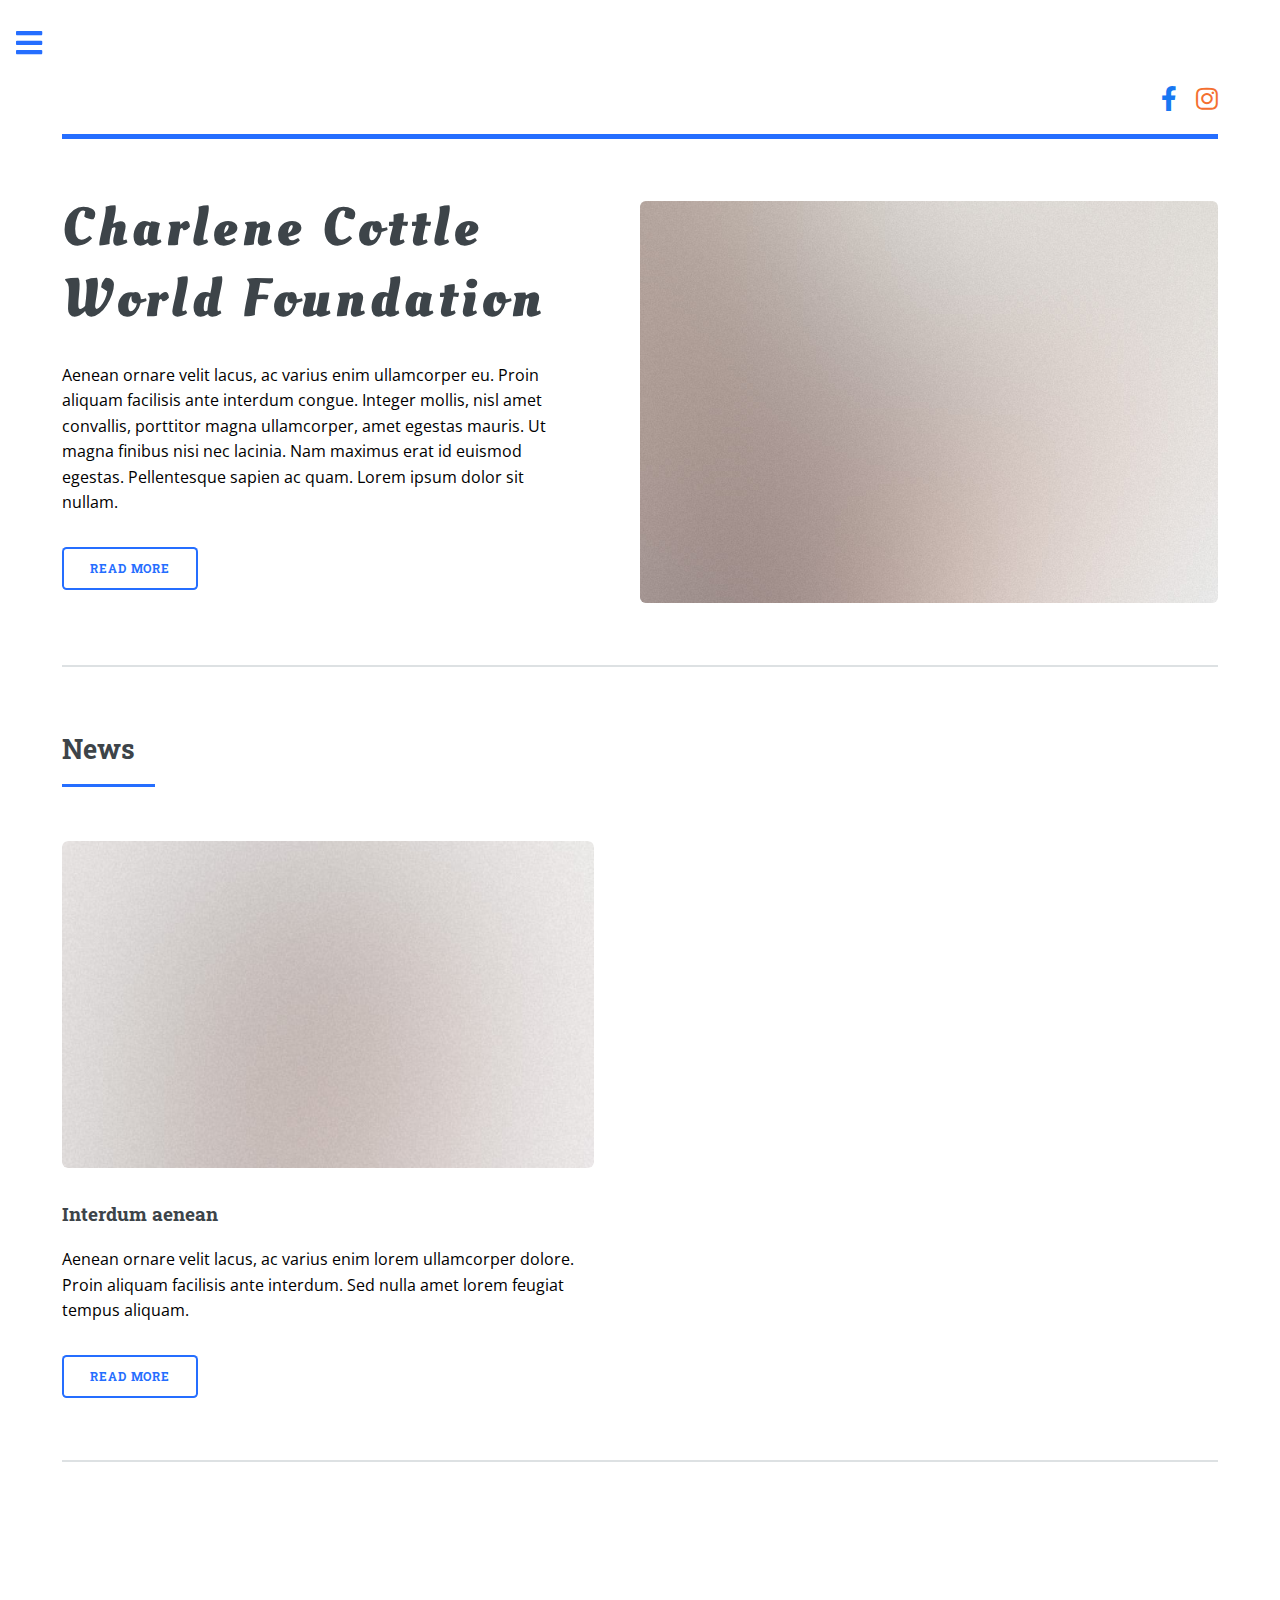
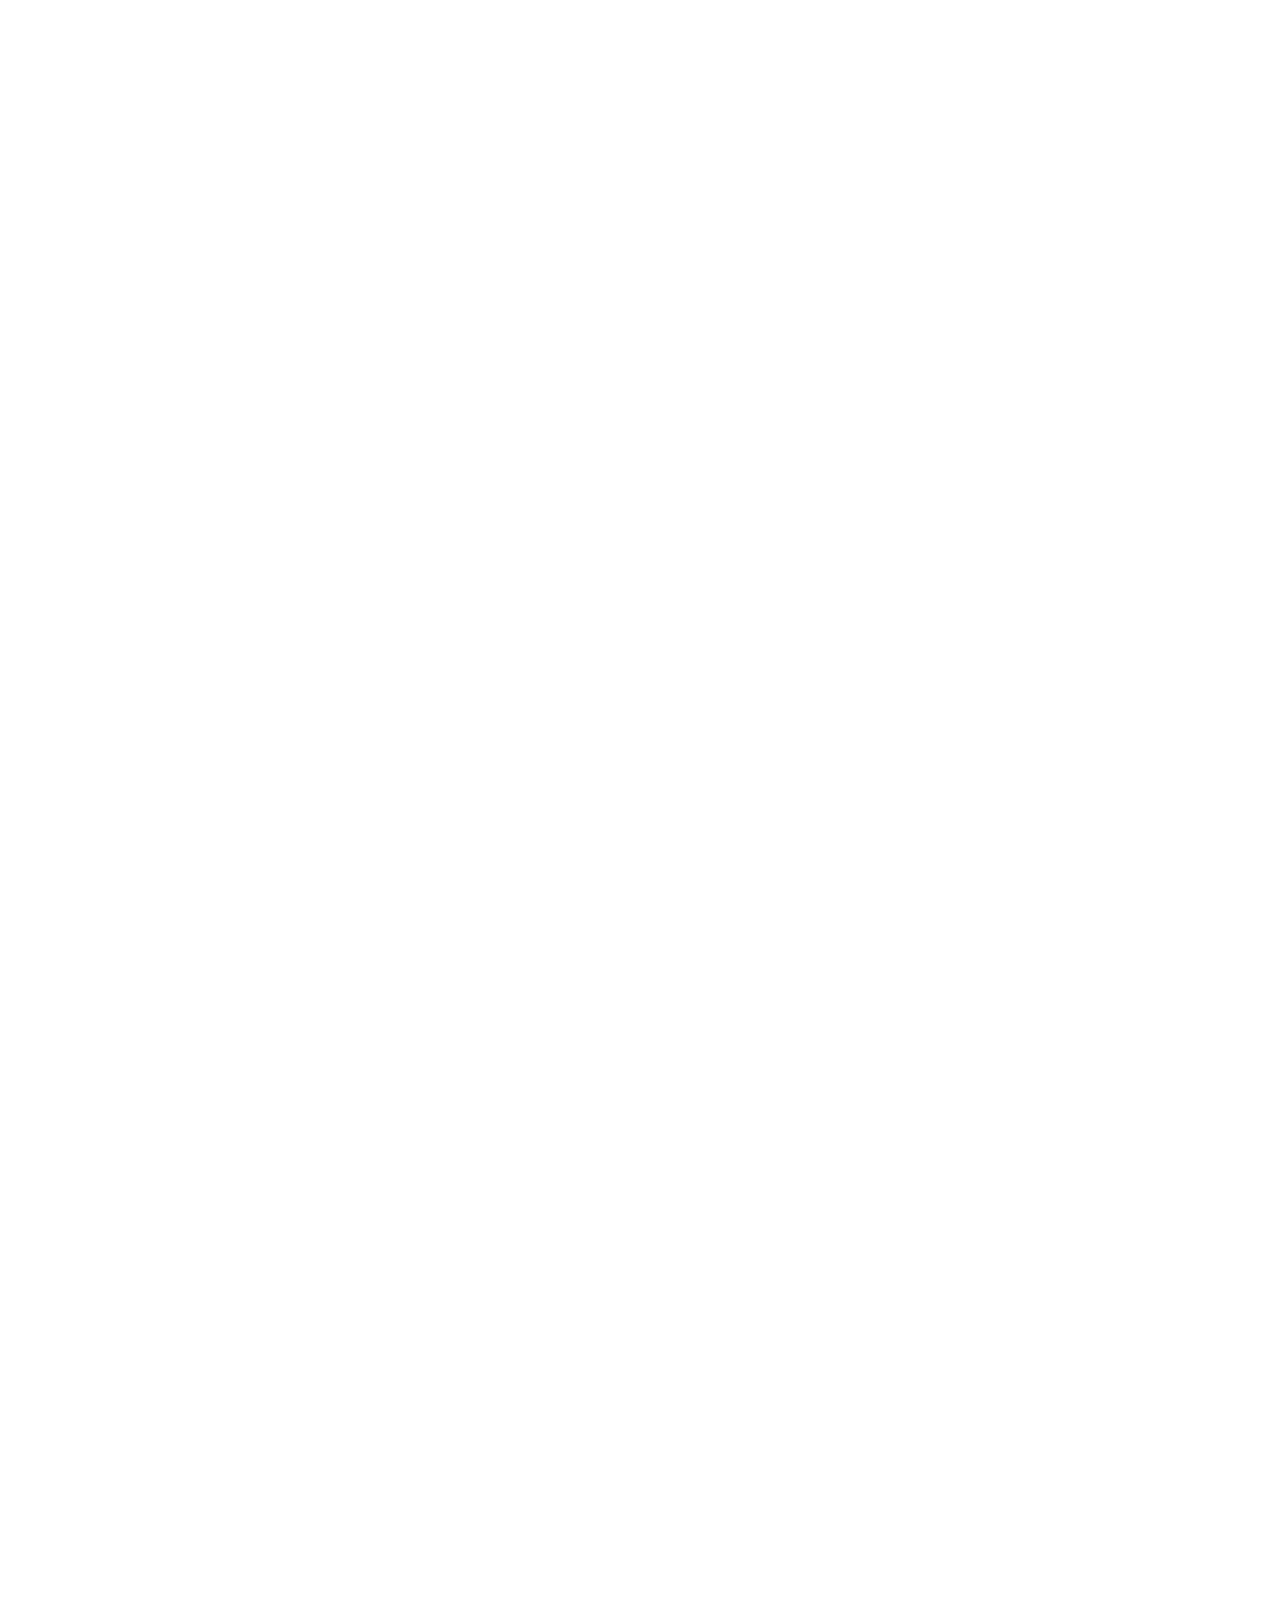
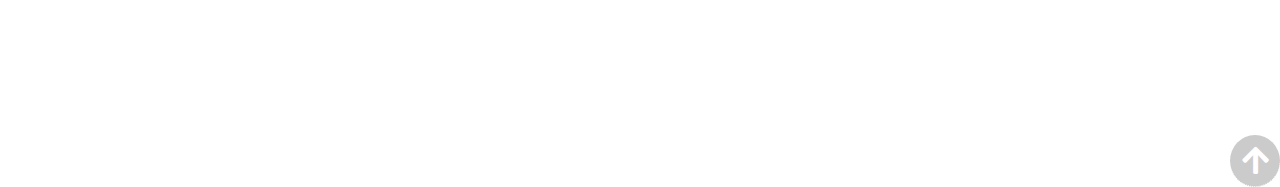
<file: index.html>
<!DOCTYPE HTML>
<!--
	Editorial by HTML5 UP
	html5up.net | @ajlkn
	Free for personal and commercial use under the CCA 3.0 license (html5up.net/license)
-->
<html>

<head>
	<title>CHARLENE COTTLE WORLD FOUNDATION</title>
	<meta charset="utf-8" />
	<meta name="viewport" content="width=device-width, initial-scale=1, user-scalable=no" />



	<!-- GOOGLE FONT FOR HEADING -->
	<link rel="preconnect" href="https://fonts.googleapis.com">
	<link rel="preconnect" href="https://fonts.gstatic.com" crossorigin>
	<link href="https://fonts.googleapis.com/css2?family=Oleo+Script&display=swap" rel="stylesheet">
	<!--  -->


	<link rel="stylesheet" href="assets/css/main.css" />
</head>

<body class="is-preload">

	<!-- Wrapper -->
	<div id="wrapper">

		<!-- Main -->
		<div id="main">
			<div class="inner">

				<!-- Header -->
				<header id="header">

					<ul class="icons">

						<li><a href="#" class="icon brands fa-facebook-f" style="color:#1877f2;"><span
									class="label">Facebook</span></a></li>
						<li><a href="#" class="icon brands fa-instagram" style="color:#f46f30;"><span
									class="label">Instagram</span></a></li>

					</ul>
				</header>

				<!-- Banner -->
				<section id="banner">
					<div class="content">
						<header>
							<h1>Charlene Cottle World Foundation</h1>

						</header>
						<p>Aenean ornare velit lacus, ac varius enim ullamcorper eu. Proin aliquam facilisis ante
							interdum congue. Integer mollis, nisl amet convallis, porttitor magna ullamcorper, amet
							egestas mauris. Ut magna finibus nisi nec lacinia. Nam maximus erat id euismod egestas.
							Pellentesque sapien ac quam. Lorem ipsum dolor sit nullam.</p>
						<ul class="actions">
							<li><a href="about.html" class="button big">Read More</a></li>
						</ul>


					</div>
					<span class="image object">
						<img src="images/pic10.jpg" alt="" />
					</span>
				</section>

				<!-- NEWS -->
				<section class="reveal">

					<header class="major">
						<h2>News</h2>
					</header>

					<div class="posts">

						<article>
							<a href="news.html" class="image"><img src="images/pic01.jpg" alt="" /></a>
							<h3>Interdum aenean</h3>
							<p>Aenean ornare velit lacus, ac varius enim lorem ullamcorper dolore. Proin aliquam
								facilisis ante interdum. Sed nulla amet lorem feugiat tempus aliquam.</p>
							<ul class="actions">
								<li><a href="news.html" class="button"> Read More</a></li>
							</ul>
						</article>

						<!-- <article>
											<a href="news.html" class="image"><img src="images/pic02.jpg" alt="" /></a>
											<h3>Nulla amet dolore</h3>
											<p>Aenean ornare velit lacus, ac varius enim lorem ullamcorper dolore. Proin aliquam facilisis ante interdum. Sed nulla amet lorem feugiat tempus aliquam.</p>
											<ul class="actions">
												<li><a href="news.html" class="button">Read More</a></li>
											</ul>
										</article> -->

						<!-- <article>
											<a href="#" class="image"><img src="images/pic03.jpg" alt="" /></a>
											<h3>Tempus ullamcorper</h3>
											<p>Aenean ornare velit lacus, ac varius enim lorem ullamcorper dolore. Proin aliquam facilisis ante interdum. Sed nulla amet lorem feugiat tempus aliquam.</p>
											<ul class="actions">
												<li><a href="#" class="button">More</a></li>
											</ul>
										</article> -->

						<!-- <article>
											<a href="#" class="image"><img src="images/pic04.jpg" alt="" /></a>
											<h3>Sed etiam facilis</h3>
											<p>Aenean ornare velit lacus, ac varius enim lorem ullamcorper dolore. Proin aliquam facilisis ante interdum. Sed nulla amet lorem feugiat tempus aliquam.</p>
											<ul class="actions">
												<li><a href="#" class="button">More</a></li>
											</ul>
										</article> -->

						<!-- <article>
											<a href="#" class="image"><img src="images/pic05.jpg" alt="" /></a>
											<h3>Feugiat lorem aenean</h3>
											<p>Aenean ornare velit lacus, ac varius enim lorem ullamcorper dolore. Proin aliquam facilisis ante interdum. Sed nulla amet lorem feugiat tempus aliquam.</p>
											<ul class="actions">
												<li><a href="#" class="button">More</a></li>
											</ul>
										</article> -->

						<!-- <article>
											<a href="#" class="image"><img src="images/pic06.jpg" alt="" /></a>
											<h3>Amet varius aliquam</h3>
											<p>Aenean ornare velit lacus, ac varius enim lorem ullamcorper dolore. Proin aliquam facilisis ante interdum. Sed nulla amet lorem feugiat tempus aliquam.</p>
											<ul class="actions">
												<li><a href="#" class="button">More</a></li>
											</ul>
										</article> -->

					</div>
				</section>

				<!-- Section -->
				<section id="stand">
					<header class="major reveal">
						<h2>WHAT WE STAND FOR</h2>
					</header>
					<section>
					
					
						<span class="image main reveal"><img src="images/pic11.jpg" alt="" /></span>
						<p class="reveal">Donec eget ex magna. Interdum et malesuada fames ac ante ipsum primis in faucibus. Pellentesque venenatis dolor imperdiet dolor mattis sagittis. Praesent rutrum sem diam, vitae egestas enim auctor sit amet. Pellentesque leo mauris, consectetur id ipsum sit amet, fergiat. Pellentesque in mi eu massa lacinia malesuada et a elit. Donec urna ex, lacinia in purus ac, pretium pulvinar mauris. Curabitur sapien risus, commodo eget turpis at, elementum convallis elit. Pellentesque enim turpis, hendrerit.</p>
						
						<span class="image main reveal"><img src="images/pic11.jpg" alt="" /></span>
						<p class="reveal">Lorem ipsum dolor sit amet, consectetur adipiscing elit. Duis dapibus rutrum facilisis. Class aptent taciti sociosqu ad litora torquent per conubia nostra, per inceptos himenaeos. Etiam tristique libero eu nibh porttitor fermentum. Nullam venenatis erat id vehicula viverra. Nunc ultrices eros ut ultricies condimentum. Mauris risus lacus, blandit sit amet venenatis non, bibendum vitae dolor. Nunc lorem mauris, fringilla in aliquam at, euismod in lectus. Pellentesque habitant morbi tristique senectus et netus et malesuada fames ac turpis egestas. In non lorem sit amet elit placerat maximus. Pellentesque aliquam maximus risus, vel sed vehicula.</p>
						
						<span class="image main reveal"><img src="images/pic11.jpg" alt="" /></span>
						<p class="reveal">Interdum et malesuada fames ac ante ipsum primis in faucibus. Pellentesque venenatis dolor imperdiet dolor mattis sagittis. Praesent rutrum sem diam, vitae egestas enim auctor sit amet. Pellentesque leo mauris, consectetur id ipsum sit amet, fersapien risus, commodo eget turpis at, elementum convallis elit. Pellentesque enim turpis, hendrerit tristique lorem ipsum dolor.</p>

					
					</section>
				</section>

				<!-- Section -->


			</div>

			<!-- BACK TO TOP BUTTON -->
			<a href="#" class="top"><span class="icon solid fa-arrow-up fa-2x"></span></a>
		</div>

		<!-- Sidebar -->
		<div id="sidebar">
			<div class="inner">

				<!-- Menu -->
				<nav id="menu">
					<header class="major">
						<h2>Menu<span>X</span> </h2>

					</header>

					<ul>
						<li><a href="index.html">HOME</a></li>
						<li><a href="about.html">ABOUT</a></li>
						<li><a href="news.html">NEWS</a></li>

						<!-- <li><a href="index.html#support">SUPPORT US</a></li> -->
						<li><a href="support.html">SUPPORT US</a></li>
						<li><a href="contact.html">CONTACT</a></li>


					</ul>
				</nav>


				<!-- Section -->
				<section>
					<header class="major">
						<h2>Get in touch</h2>
					</header>

					<ul class="contact">
						<li class="icon solid fa-envelope">information@untitled.tld</li>
						<li class="icon solid fa-phone">(000) 000-0000</li>
						<li class="icon solid fa-home">1234 Somewhere Road #8254<br />
							Ontario, XXX-XXX</li>
					</ul>
				</section>

				<!-- Footer -->
				<footer id="footer">
					<p class="copyright">&copy; Charlene Cottle World Foundation. All rights reserved.
						Design: <a href="https://html5up.net">HTML5 UP</a>.</p>
					Edited by: <a href="https://cheyennepiper.com">Cheyenne Piper</a>.</p>
				</footer>

			</div>
		</div>

	</div>

	<!-- Scripts -->
	<script src="assets/js/jquery.min.js"></script>
	<script src="assets/js/browser.min.js"></script>
	<script src="assets/js/breakpoints.min.js"></script>
	<script src="assets/js/util.js"></script>
	<script src="assets/js/main.js"></script>

</body>

</html>
</file>
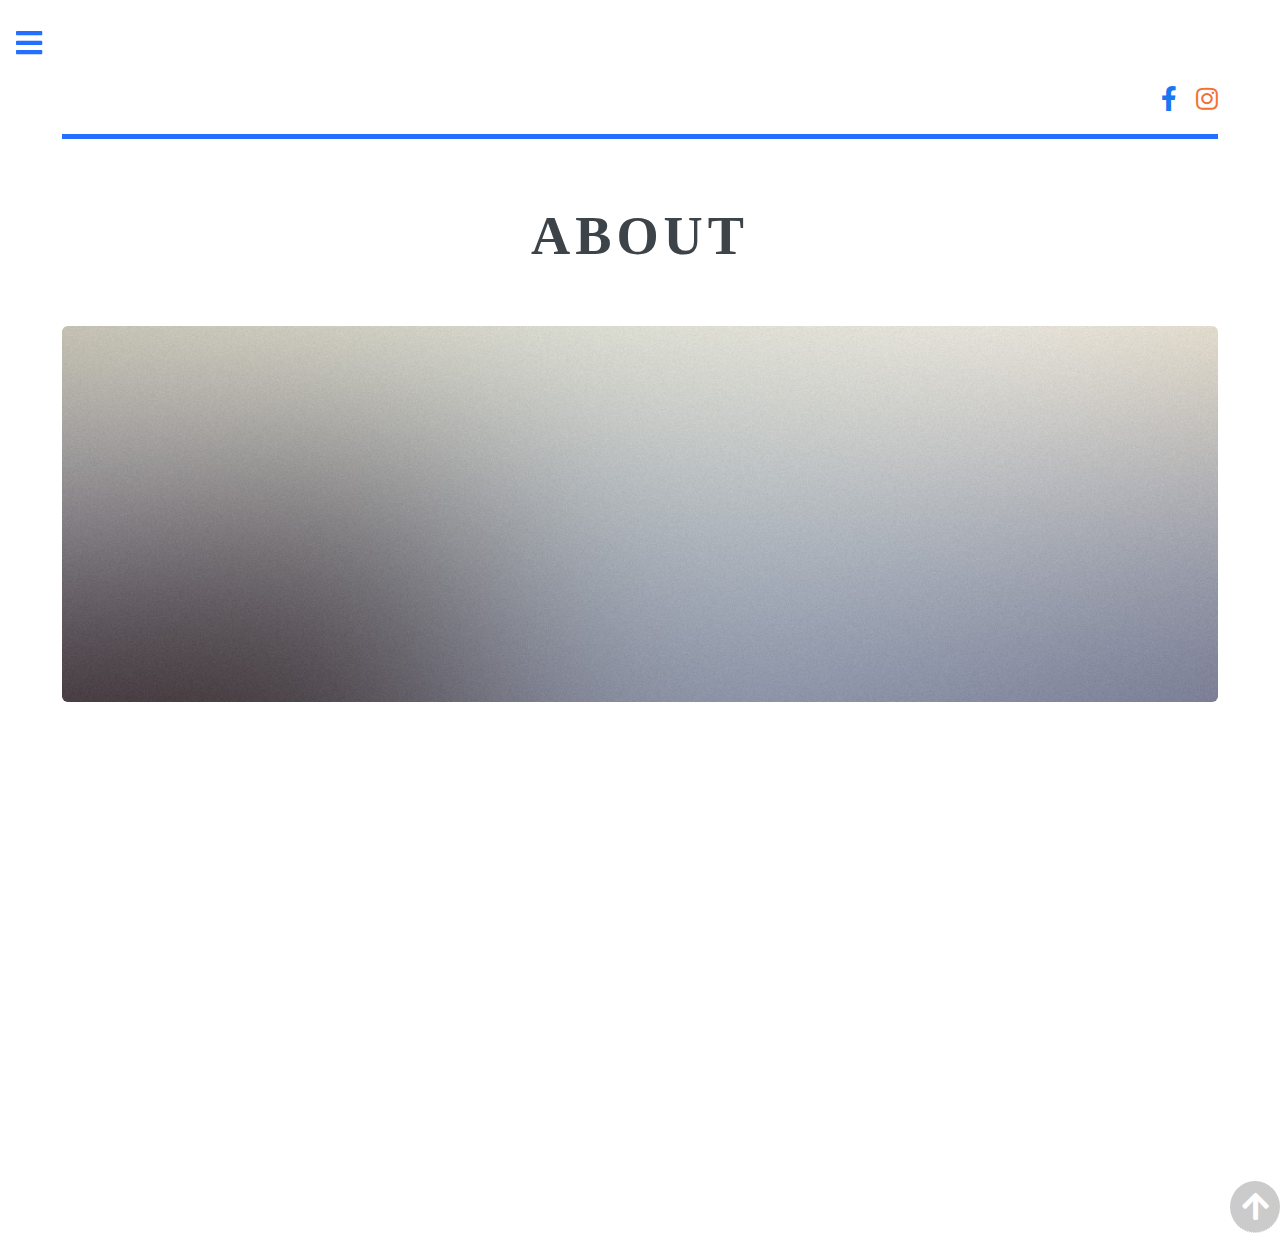
<file: about.html>
<!DOCTYPE HTML>
<!--
	Editorial by HTML5 UP
	html5up.net | @ajlkn
	Free for personal and commercial use under the CCA 3.0 license (html5up.net/license)
-->
<html>
	<head>
		<title>ABOUT</title>
		<meta charset="utf-8" />
		<meta name="viewport" content="width=device-width, initial-scale=1, user-scalable=no" />
		

		
		
		<link rel="stylesheet" href="assets/css/main.css" />
	</head>
	<body class="is-preload">

		<!-- Wrapper -->
			<div id="wrapper">

				<!-- Main -->
					<div id="main">
						<div class="inner">

							<!-- Header -->
							<header id="header">
									
								<ul class="icons">
									
									<li><a href="#" class="icon brands fa-facebook-f" style="color:#1877f2;"><span class="label">Facebook</span></a></li>
									<li><a href="#" class="icon brands fa-instagram" style="color:#f46f30;"><span class="label">Instagram</span></a></li>
									
								</ul>
							</header>

							<!-- Content -->
								<section>
									<header class="main">
										<h1 class="about-heading">ABOUT</h1>
									</header>

									<span class="image main"><img src="images/pic11.jpg" alt="" /></span>

									<p class="reveal">Donec eget ex magna. Interdum et malesuada fames ac ante ipsum primis in faucibus. Pellentesque venenatis dolor imperdiet dolor mattis sagittis. Praesent rutrum sem diam, vitae egestas enim auctor sit amet. Pellentesque leo mauris, consectetur id ipsum sit amet, fergiat. Pellentesque in mi eu massa lacinia malesuada et a elit. Donec urna ex, lacinia in purus ac, pretium pulvinar mauris. Curabitur sapien risus, commodo eget turpis at, elementum convallis elit. Pellentesque enim turpis, hendrerit.</p>
									<p class="reveal">Lorem ipsum dolor sit amet, consectetur adipiscing elit. Duis dapibus rutrum facilisis. Class aptent taciti sociosqu ad litora torquent per conubia nostra, per inceptos himenaeos. Etiam tristique libero eu nibh porttitor fermentum. Nullam venenatis erat id vehicula viverra. Nunc ultrices eros ut ultricies condimentum. Mauris risus lacus, blandit sit amet venenatis non, bibendum vitae dolor. Nunc lorem mauris, fringilla in aliquam at, euismod in lectus. Pellentesque habitant morbi tristique senectus et netus et malesuada fames ac turpis egestas. In non lorem sit amet elit placerat maximus. Pellentesque aliquam maximus risus, vel sed vehicula.</p>
									<p class="reveal">Intrdum et malesuada fames ac ante ipsum primis in faucibus. Pellentesque venenatis dolor imperdiet dolor mattis sagittis. Praesent rutrum sem diam, vitae egestas enim auctor sit amet. Pellentesque leo mauris, consectetur id ipsum sit amet, fersapien risus, commodo eget turpis at, elementum convallis elit. Pellentesque enim turpis, hendrerit tristique lorem ipsum dolor.</p>

									

								</section>

						</div>

						<!-- BACK TO TOP BUTTON -->
			<a href="#" class="top"><span class="icon solid fa-arrow-up fa-2x"></span></a>
					</div>

				<!-- Sidebar -->
					<div id="sidebar">
						<div class="inner">

							<!-- Search -->


							<!-- Menu -->
							<nav id="menu">
								<header class="major">
									<h2>Menu<span>X</span> </h2>
									
								</header>
								<ul>
									<li><a href="index.html">HOME</a></li>
									<li><a href="about.html">ABOUT</a></li>
									<li><a href="news.html">NEWS</a></li>
				
									<!-- <li><a href="index.html#support">SUPPORT US</a></li> -->
									<li><a href="support.html">SUPPORT US</a></li>
									<li><a href="contact.html">CONTACT</a></li>
									
							
								</ul>
							</nav>

							<section>
								<header class="major">
									<h2>Get in touch</h2>
								</header>
						
								<ul class="contact">
									<li class="icon solid fa-envelope">information@untitled.tld</li>
									<li class="icon solid fa-phone">(000) 000-0000</li>
									<li class="icon solid fa-home">1234 Somewhere Road #8254<br />
									Ontario, XXX-XXX</li>
								</ul>
							</section>

							<!-- Footer -->
							<footer id="footer">
								<p class="copyright">&copy; Charlene Cottle World Foundation. All rights reserved.
									Design: <a href="https://html5up.net">HTML5 UP</a>.</p>
									Edited by: <a href="https://cheyennepiper.com">Cheyenne Piper</a>.</p>
							</footer> 

						</div>
					</div>

			</div>

		<!-- Scripts -->
			<script src="assets/js/jquery.min.js"></script>
			<script src="assets/js/browser.min.js"></script>
			<script src="assets/js/breakpoints.min.js"></script>
			<script src="assets/js/util.js"></script>
			<script src="assets/js/main.js"></script>

	</body>
</html>
</file>
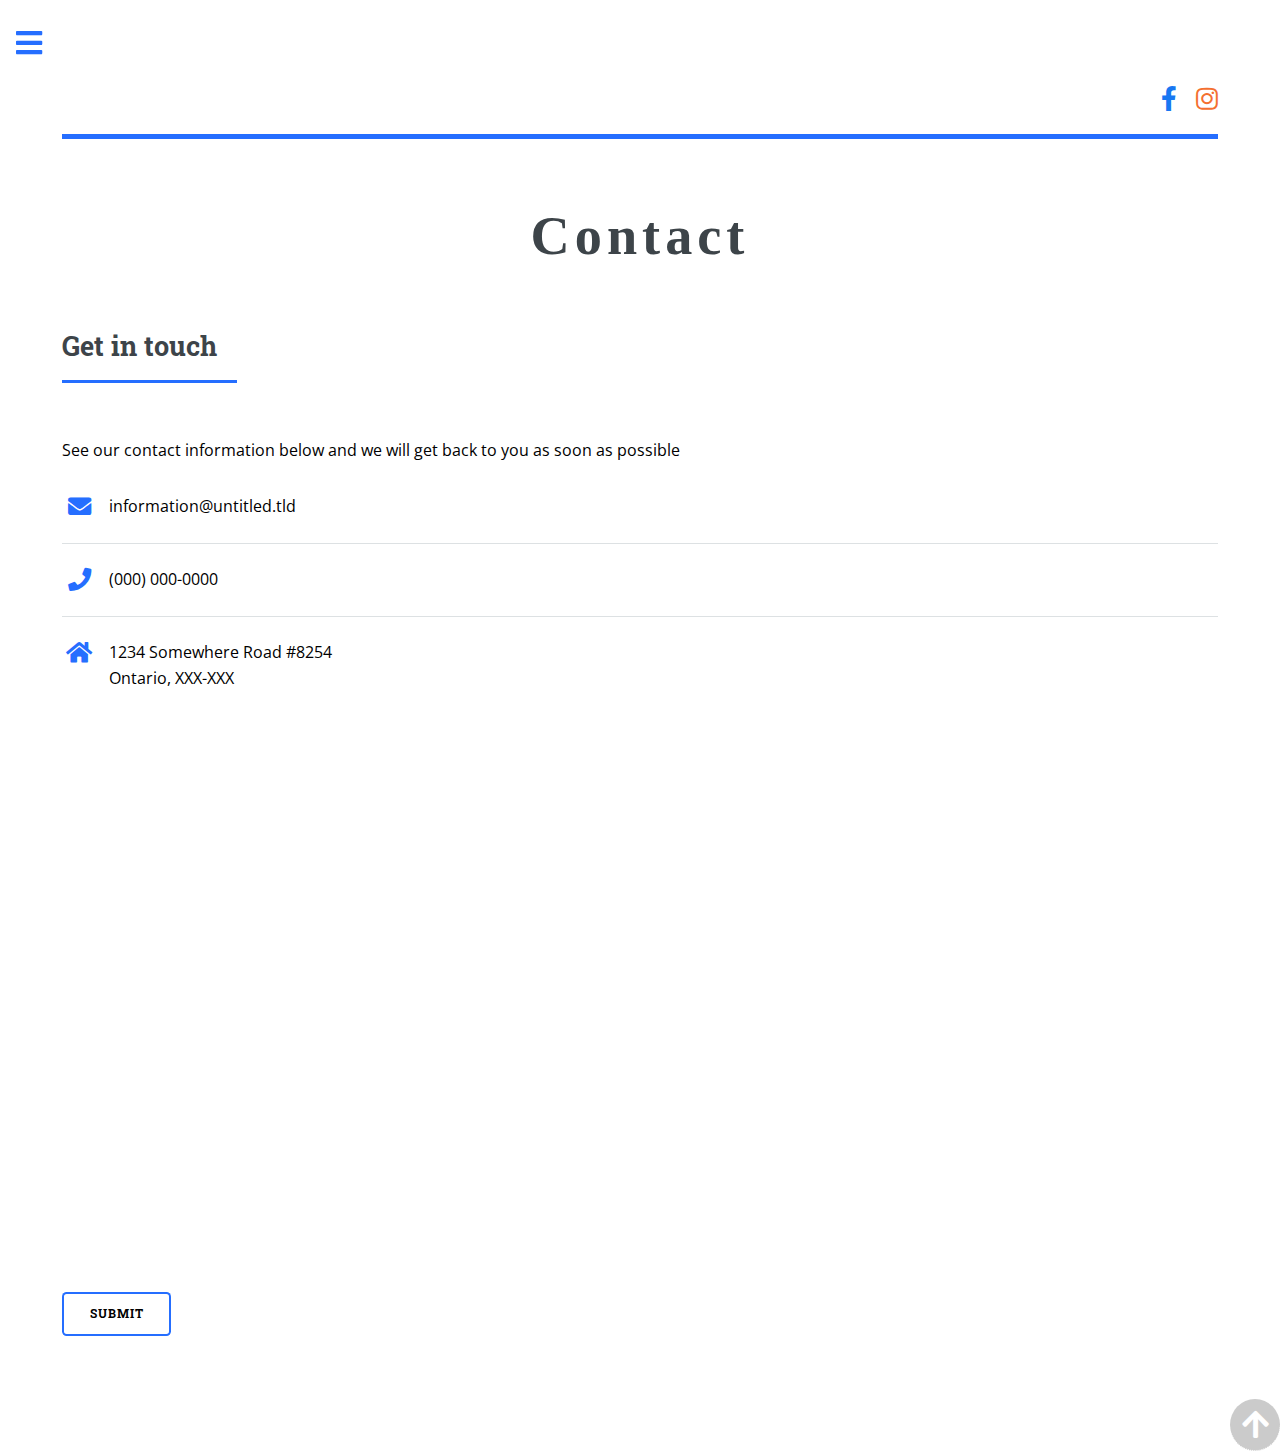
<file: contact.html>
<!DOCTYPE HTML>
<!--
	Editorial by HTML5 UP
	html5up.net | @ajlkn
	Free for personal and commercial use under the CCA 3.0 license (html5up.net/license)
-->
<html>
	<head>
		<title>CONTACT</title>
		<meta charset="utf-8" />
		<meta name="viewport" content="width=device-width, initial-scale=1, user-scalable=no" />
		
		
		
		<link rel="stylesheet" href="assets/css/main.css" />
	</head>
	<body class="is-preload">

		<!-- Wrapper -->
			<div id="wrapper">

				<!-- Main -->
					<div id="main">
						<div class="inner">

							<!-- Header -->
							<header id="header">
									
								<ul class="icons">
									
									<li><a href="#" class="icon brands fa-facebook-f" style="color:#1877f2;"><span class="label">Facebook</span></a></li>
									<li><a href="#" class="icon brands fa-instagram" style="color:#f46f30;"><span class="label">Instagram</span></a></li>
									
								</ul>
							</header>

							<!-- Content -->
								<section>
									<header class="main">
										<h1 class="contact-heading">Contact</h1>
									</header>

									<section>
										<header class="major">
											<h2>Get in touch</h2>
										</header>
										<p>See our contact information below and we will get back to you as soon as possible</p>
										<ul class="contact">
											<li class="icon solid fa-envelope">information@untitled.tld</li>
											<li class="icon solid fa-phone">(000) 000-0000</li>
											<li class="icon solid fa-home reveal">1234 Somewhere Road #8254<br />
											Ontario, XXX-XXX</li>
										</ul>
									</section>
									
									<form action="https://api.web3forms.com/submit" method="POST">
										<input type="hidden" name="access_key" value="1559e601-1e30-4ee0-be81-9d97afc7434a">
									<p class="reveal">OR Fill out the form below</p>
									
									<label for="name" class="reveal">Name*</label>
									<input class="reveal" type="text" id="name" required placeholder="Name" name="name">
									
									<label class="reveal" for="email">Email*</label>
									<input class="reveal" type="text" id="email" required placeholder="Email" name="email">
									
									<label class="reveal" for="message">Message*</label>
									<textarea class="reveal" name="message" id="" cols="30" rows="10" required placeholder="Message*"></textarea>
									
									<input type="hidden" name="redirect" value="https://charlenecottle.netlify.app/form_success.html">
									<button>
									SUBMIT
									</button>
						

								</section>

						</div>

						<!-- BACK TO TOP BUTTON -->
			<a href="#" class="top"><span class="icon solid fa-arrow-up fa-2x"></span></a>
					</div>

				<!-- Sidebar -->
					<div id="sidebar">
						<div class="inner">


							<!-- Menu -->
							<nav id="menu">
								<header class="major">
									<h2>Menu<span>X</span> </h2>
									
								</header>
								<ul>
									<li><a href="index.html">HOME</a></li>
									<li><a href="about.html">ABOUT</a></li>
									<li><a href="news.html">NEWS</a></li>
				
									<!-- <li><a href="index.html#support">SUPPORT US</a></li> -->
									<li><a href="support.html">SUPPORT US</a></li>
									<li><a href="contact.html">CONTACT</a></li>
									
							
								</ul>
							</nav>

					
							<!-- Section -->
							<section>
								<header class="major">
									<h2>Get in touch</h2>
								</header>
						
								<ul class="contact">
									<li class="icon solid fa-envelope">information@untitled.tld</li>
									<li class="icon solid fa-phone">(000) 000-0000</li>
									<li class="icon solid fa-home">1234 Somewhere Road #8254<br />
									Ontario, XXX-XXX</li>
								</ul>
							</section>

							<!-- Footer -->
							<footer id="footer">
								<p class="copyright">&copy; Charlene Cottle World Foundation. All rights reserved.
									Design: <a href="https://html5up.net">HTML5 UP</a>.</p>
									Edited by: <a href="https://cheyennepiper.com">Cheyenne Piper</a>.</p>
							</footer> 

						</div>
					</div>

			</div>

		<!-- Scripts -->
			<script src="assets/js/jquery.min.js"></script>
			<script src="assets/js/browser.min.js"></script>
			<script src="assets/js/breakpoints.min.js"></script>
			<script src="assets/js/util.js"></script>
			<script src="assets/js/main.js"></script>

	</body>
</html>
</file>
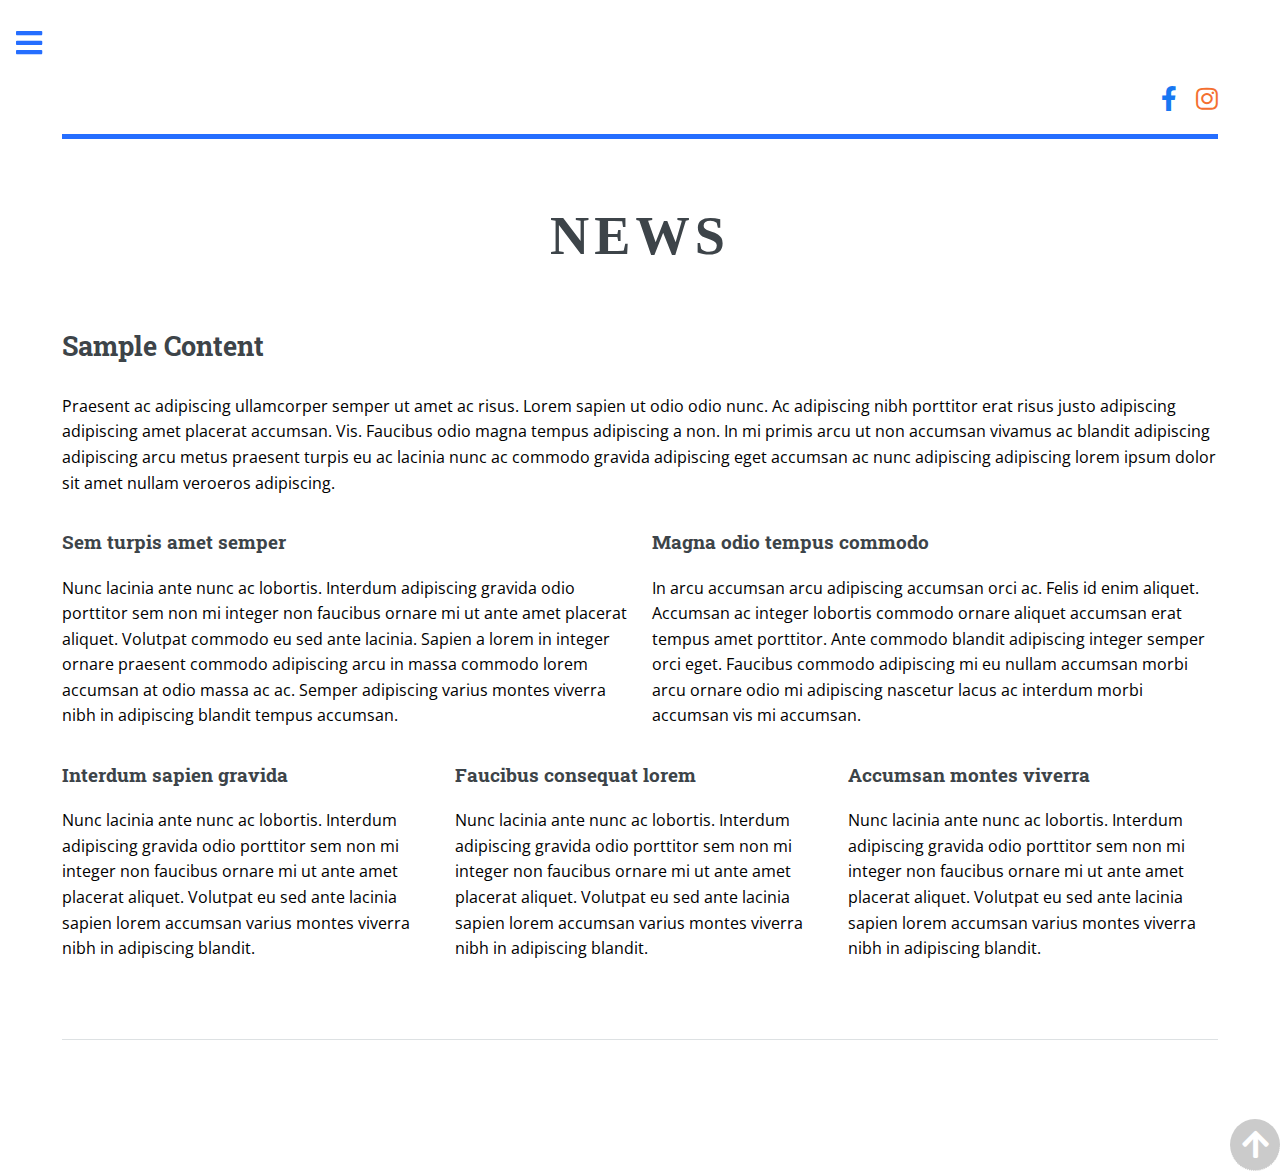
<file: news.html>
<!DOCTYPE HTML>
<!--
	Editorial by HTML5 UP
	html5up.net | @ajlkn
	Free for personal and commercial use under the CCA 3.0 license (html5up.net/license)
-->
<html>
	<head>
		<title>NEWS</title>
		<meta charset="utf-8" />
		<meta name="viewport" content="width=device-width, initial-scale=1, user-scalable=no" />
		
		
		
		<link rel="stylesheet" href="assets/css/main.css" />
	</head>
	<body class="is-preload">

		<!-- Wrapper -->
			<div id="wrapper">

				<!-- Main -->
					<div id="main">
						<div class="inner">

							<!-- Header -->
							<header id="header">
									
								<ul class="icons">
									
									<li><a href="#" class="icon brands fa-facebook-f" style="color:#1877f2;"><span class="label">Facebook</span></a></li>
									<li><a href="#" class="icon brands fa-instagram" style="color:#f46f30;"><span class="label">Instagram</span></a></li>
									
								</ul>
							</header>

							<!-- Content -->
								<section>
									<header class="main">
										<h1 class="news-heading">NEWS</h1>
									</header>

									<!-- Content -->
										<h2 id="content">Sample Content</h2>
										<p>Praesent ac adipiscing ullamcorper semper ut amet ac risus. Lorem sapien ut odio odio nunc. Ac adipiscing nibh porttitor erat risus justo adipiscing adipiscing amet placerat accumsan. Vis. Faucibus odio magna tempus adipiscing a non. In mi primis arcu ut non accumsan vivamus ac blandit adipiscing adipiscing arcu metus praesent turpis eu ac lacinia nunc ac commodo gravida adipiscing eget accumsan ac nunc adipiscing adipiscing lorem ipsum dolor sit amet nullam veroeros adipiscing.</p>
										<div class="row">
											<div class="col-6 col-12-small">
												<h3>Sem turpis amet semper</h3>
												<p>Nunc lacinia ante nunc ac lobortis. Interdum adipiscing gravida odio porttitor sem non mi integer non faucibus ornare mi ut ante amet placerat aliquet. Volutpat commodo eu sed ante lacinia. Sapien a lorem in integer ornare praesent commodo adipiscing arcu in massa commodo lorem accumsan at odio massa ac ac. Semper adipiscing varius montes viverra nibh in adipiscing blandit tempus accumsan.</p>
											</div>
											<div class="col-6 col-12-small">
												<h3>Magna odio tempus commodo</h3>
												<p>In arcu accumsan arcu adipiscing accumsan orci ac. Felis id enim aliquet. Accumsan ac integer lobortis commodo ornare aliquet accumsan erat tempus amet porttitor. Ante commodo blandit adipiscing integer semper orci eget. Faucibus commodo adipiscing mi eu nullam accumsan morbi arcu ornare odio mi adipiscing nascetur lacus ac interdum morbi accumsan vis mi accumsan.</p>
											</div>
											<!-- Break -->
											<div class="col-4 col-12-medium">
												<h3>Interdum sapien gravida</h3>
												<p>Nunc lacinia ante nunc ac lobortis. Interdum adipiscing gravida odio porttitor sem non mi integer non faucibus ornare mi ut ante amet placerat aliquet. Volutpat eu sed ante lacinia sapien lorem accumsan varius montes viverra nibh in adipiscing blandit.</p>
											</div>
											<div class="col-4 col-12-medium">
												<h3>Faucibus consequat lorem</h3>
												<p>Nunc lacinia ante nunc ac lobortis. Interdum adipiscing gravida odio porttitor sem non mi integer non faucibus ornare mi ut ante amet placerat aliquet. Volutpat eu sed ante lacinia sapien lorem accumsan varius montes viverra nibh in adipiscing blandit.</p>
											</div>
											<div class="col-4 col-12-medium">
												<h3>Accumsan montes viverra</h3>
												<p>Nunc lacinia ante nunc ac lobortis. Interdum adipiscing gravida odio porttitor sem non mi integer non faucibus ornare mi ut ante amet placerat aliquet. Volutpat eu sed ante lacinia sapien lorem accumsan varius montes viverra nibh in adipiscing blandit.</p>
											</div>
										</div>

									<hr class="major" />

									<!-- Elements -->
						

								</section>

						</div>
						<!-- BACK TO TOP BUTTON -->
			<a href="#" class="top"><span class="icon solid fa-arrow-up fa-2x"></span></a>
					</div>

				<!-- Sidebar -->
					<div id="sidebar">
						<div class="inner">


							<!-- Menu -->
							<nav id="menu">
								<header class="major">
									<h2>Menu<span>X</span> </h2>
									
								</header>
								<ul>
									<li><a href="index.html">HOME</a></li>
									<li><a href="about.html">ABOUT</a></li>
									<li><a href="news.html">NEWS</a></li>
				
									<!-- <li><a href="index.html#support">SUPPORT US</a></li> -->
									<li><a href="support.html">SUPPORT US</a></li>
									<li><a href="contact.html">CONTACT</a></li>
									
							
								</ul>
							</nav>

					
							<!-- Section -->
							<section>
								<header class="major">
									<h2>Get in touch</h2>
								</header>
						
								<ul class="contact">
									<li class="icon solid fa-envelope">information@untitled.tld</li>
									<li class="icon solid fa-phone">(000) 000-0000</li>
									<li class="icon solid fa-home">1234 Somewhere Road #8254<br />
									Ontario, XXX-XXX</li>
								</ul>
							</section>

							<!-- Footer -->
							<footer id="footer">
								<p class="copyright">&copy; Charlene Cottle World Foundation. All rights reserved.
									Design: <a href="https://html5up.net">HTML5 UP</a>.</p>
									Edited by: <a href="https://cheyennepiper.com">Cheyenne Piper</a>.</p>
							</footer> 

						</div>
					</div>

			</div>

		<!-- Scripts -->
			<script src="assets/js/jquery.min.js"></script>
			<script src="assets/js/browser.min.js"></script>
			<script src="assets/js/breakpoints.min.js"></script>
			<script src="assets/js/util.js"></script>
			<script src="assets/js/main.js"></script>

	</body>
</html>
</file>
<file: assets/css/main.css>
@import url(fontawesome-all.min.css);
@import url("https://fonts.googleapis.com/css?family=Open+Sans:400,600,400italic,600italic|Roboto+Slab:400,700");
/*
	Editorial by HTML5 UP
	html5up.net | @ajlkn
	Free for personal and commercial use under the CCA 3.0 license (html5up.net/license)
*/
html, body, div, span, applet, object,
iframe, h1, h2, h3, h4, h5, h6, p, blockquote,
pre, a, abbr, acronym, address, big, cite,
code, del, dfn, em, img, ins, kbd, q, s, samp,
small, strike, strong, sub, sup, tt, var, b,
u, i, center, dl, dt, dd, ol, ul, li, fieldset,
form, label, legend, table, caption, tbody,
tfoot, thead, tr, th, td, article, aside,
canvas, details, embed, figure, figcaption,
footer, header, hgroup, menu, nav, output, ruby,
section, summary, time, mark, audio, video {
  margin: 0;
  padding: 0;
  border: 0;
  font-size: 100%;
  font: inherit;
  vertical-align: baseline; }

  html{
    font-size: 62.5%;
  }

article, aside, details, figcaption, figure,
footer, header, hgroup, menu, nav, section {
  display: block; }

body {
  line-height: 1; }

ol, ul {
  list-style: none; }

blockquote, q {
  quotes: none; }
  blockquote:before, blockquote:after, q:before, q:after {
    content: '';
    content: none; }

table {
  border-collapse: collapse;
  border-spacing: 0; }

body {
  -webkit-text-size-adjust: none; }

mark {
  background-color: transparent;
  color: inherit; }

input::-moz-focus-inner {
  border: 0;
  padding: 0; }

input, select, textarea {
  -moz-appearance: none;
  -webkit-appearance: none;
  -ms-appearance: none;
  appearance: none; }

/* Basic */
@-ms-viewport {
  width: device-width; }

body {
  -ms-overflow-style: scrollbar; }

@media screen and (max-width: 480px) {
  html, body {
    min-width: 320px; } }

html {
  box-sizing: border-box;
  scroll-behavior: smooth }

*, *:before, *:after {
  box-sizing: inherit; }

body {
  background: #ffffff; }
  body.is-preload *, body.is-preload *:before, body.is-preload *:after, body.is-resizing *, body.is-resizing *:before, body.is-resizing *:after {
    -moz-animation: none !important;
    -webkit-animation: none !important;
    -ms-animation: none !important;
    animation: none !important;
    -moz-transition: none !important;
    -webkit-transition: none !important;
    -ms-transition: none !important;
    transition: none !important; }

/* Type */
body, input, select, textarea {

  color:black;
  font-family: "Open Sans", sans-serif;
  font-size: 13pt;
  font-weight: 400;
  line-height: 1.65; }
  @media screen and (max-width: 1680px) {
    body, input, select, textarea {
      font-size: 11pt;
      font-size: 1.55rem;
     ;
     } }
  @media screen and (max-width: 1280px) {
    body, input, select, textarea {
      font-size: 10pt;
    font-size: 1.55rem; } }
  @media screen and (max-width: 360px) {
    body, input, select, textarea {
      font-size: 9pt;
    font-size: 1.55rem; 
  } }

a {
  -moz-transition: color 0.2s ease-in-out, border-bottom-color 0.2s ease-in-out;
  -webkit-transition: color 0.2s ease-in-out, border-bottom-color 0.2s ease-in-out;
  -ms-transition: color 0.2s ease-in-out, border-bottom-color 0.2s ease-in-out;
  transition: color 0.2s ease-in-out, border-bottom-color 0.2s ease-in-out;
  border-bottom: dotted 1px;
  color:#256EFF;
  text-decoration: none; }
  a:hover {
    
    border-bottom-color: #EFA8B8;
    color:#256EFF;
   }
    a:hover strong {
      color: inherit; }

strong, b {
  color: #3d4449;
  font-weight: 600; }

em, i {
  font-style: italic; }

p {
  margin: 0 0 2em 0; }


h1, h2, h3, h4, h5, h6 {
  color: #3d4449;
  font-family: "Roboto Slab", serif;
  font-weight: 700;
  line-height: 1.5;
  margin: 0 0 1em 0; }
  h1 a, h2 a, h3 a, h4 a, h5 a, h6 a {
    color: inherit;
    text-decoration: none;
    border-bottom: 0; }

h1 {

  font-size: 4em;
  margin: 0 0 0.5em 0;
  line-height: 1.3; 
}
header h1{
  font-family: 'Oleo Script', cursive;
  letter-spacing: 5px;
}

.about-heading,
.news-heading,
.contact-heading{
  text-align: center;
}
 
h2 {
  font-size: 1.75em; }

h3 {
  font-size: 1.25em; }

h4 {
  font-size: 1.1em; }

h5 {
  font-size: 0.9em; }

h6 {
  font-size: 0.7em; }

  /* contact form */
  form p{
    font-size: 2rem;
    font-weight: bold;
  }

  form button{
    margin-top:2rem;
  }

  /* X */
  .major span{
    color: red;
    margin-left: 20rem;
    font-size: 2.5rem;
  }

  /* back to top */
  a.top {
    background-color: black;
    border-radius: 50%;
    display: flex;
    justify-content: center;
    width: 5rem;
    color: white;
    float: right;
    opacity: .2;
    transition: .5s;
   
}

a.top:hover{
  opacity: 1;
  
}


/* scroll on reveal */
.reveal{
  opacity: 0;
  transition: opacity .7s;
}

/* support-icon */
.support-icon{
  padding-right: 2rem;
}

.scaleUp{
  /* width: 100px; 
  height: 100px;  */
  
  opacity: 0; /* Make the element invisible initially */
  transform: scale(0); /* Set initial scale to 0 */
  transition: transform 2s, opacity 2s;
}

.scaleUp.active {
  opacity: 1;
  transform: scale(1);
}



/* get rid of X on larger screens */
  @media screen and (min-width:400px) {
    .major span{
      display: none;
    }
  
  }
 
@media screen and (max-width: 1680px) {
  h1 {
    font-size: 3.5em; } }

  

@media screen and (max-width: 980px) {
  h1 {
    font-size: 3.25em; } }

@media screen and (max-width: 736px) {
  h1 {
    font-size: 2em;
    line-height: 1.4; }
  h2 {
    font-size: 1.5em; } }

sub {
  font-size: 0.8em;
  position: relative;
  top: 0.5em; }

sup {
  font-size: 0.8em;
  position: relative;
  top: -0.5em; }

blockquote {
  border-left: solid 3px rgba(210, 215, 217, 0.75);
  font-style: italic;
  margin: 0 0 2em 0;
  padding: 0.5em 0 0.5em 2em; }

code {
  background: rgba(230, 235, 237, 0.25);
  border-radius: 0.375em;
  border: solid 1px rgba(210, 215, 217, 0.75);
  font-family: "Courier New", monospace;
  font-size: 0.9em;
  margin: 0 0.25em;
  padding: 0.25em 0.65em; }

pre {
  -webkit-overflow-scrolling: touch;
  font-family: "Courier New", monospace;
  font-size: 0.9em;
  margin: 0 0 2em 0; }
  pre code {
    display: block;
    line-height: 1.75;
    padding: 1em 1.5em;
    overflow-x: auto; }

hr {
  border: 0;
  border-bottom: solid 1px rgba(210, 215, 217, 0.75);
  margin: 2em 0; }
  hr.major {
    margin: 3em 0; }

.align-left {
  text-align: left; }

.align-center {
  text-align: center; }

.align-right {
  text-align: right; }

/* Row */
.row {
  display: flex;
  flex-wrap: wrap;
  box-sizing: border-box;
  align-items: stretch; }
  .row > * {
    box-sizing: border-box; }
  .row.gtr-uniform > * > :last-child {
    margin-bottom: 0; }
  .row.aln-left {
    justify-content: flex-start; }
  .row.aln-center {
    justify-content: center; }
  .row.aln-right {
    justify-content: flex-end; }
  .row.aln-top {
    align-items: flex-start; }
  .row.aln-middle {
    align-items: center; }
  .row.aln-bottom {
    align-items: flex-end; }
  .row > .imp {
    order: -1; }
  .row > .col-1 {
    width: 8.33333%; }
  .row > .off-1 {
    margin-left: 8.33333%; }
  .row > .col-2 {
    width: 16.66667%; }
  .row > .off-2 {
    margin-left: 16.66667%; }
  .row > .col-3 {
    width: 25%; }
  .row > .off-3 {
    margin-left: 25%; }
  .row > .col-4 {
    width: 33.33333%; }
  .row > .off-4 {
    margin-left: 33.33333%; }
  .row > .col-5 {
    width: 41.66667%; }
  .row > .off-5 {
    margin-left: 41.66667%; }
  .row > .col-6 {
    width: 50%; }
  .row > .off-6 {
    margin-left: 50%; }
  .row > .col-7 {
    width: 58.33333%; }
  .row > .off-7 {
    margin-left: 58.33333%; }
  .row > .col-8 {
    width: 66.66667%; }
  .row > .off-8 {
    margin-left: 66.66667%; }
  .row > .col-9 {
    width: 75%; }
  .row > .off-9 {
    margin-left: 75%; }
  .row > .col-10 {
    width: 83.33333%; }
  .row > .off-10 {
    margin-left: 83.33333%; }
  .row > .col-11 {
    width: 91.66667%; }
  .row > .off-11 {
    margin-left: 91.66667%; }
  .row > .col-12 {
    width: 100%; }
  .row > .off-12 {
    margin-left: 100%; }
  .row.gtr-0 {
    margin-top: 0;
    margin-left: 0em; }
    .row.gtr-0 > * {
      padding: 0 0 0 0em; }
    .row.gtr-0.gtr-uniform {
      margin-top: 0em; }
      .row.gtr-0.gtr-uniform > * {
        padding-top: 0em; }
  .row.gtr-25 {
    margin-top: 0;
    margin-left: -0.375em; }
    .row.gtr-25 > * {
      padding: 0 0 0 0.375em; }
    .row.gtr-25.gtr-uniform {
      margin-top: -0.375em; }
      .row.gtr-25.gtr-uniform > * {
        padding-top: 0.375em; }
  .row.gtr-50 {
    margin-top: 0;
    margin-left: -0.75em; }
    .row.gtr-50 > * {
      padding: 0 0 0 0.75em; }
    .row.gtr-50.gtr-uniform {
      margin-top: -0.75em; }
      .row.gtr-50.gtr-uniform > * {
        padding-top: 0.75em; }
  .row {
    margin-top: 0;
    margin-left: -1.5em; }
    .row > * {
      padding: 0 0 0 1.5em; }
    .row.gtr-uniform {
      margin-top: -1.5em; }
      .row.gtr-uniform > * {
        padding-top: 1.5em; }
  .row.gtr-150 {
    margin-top: 0;
    margin-left: -2.25em; }
    .row.gtr-150 > * {
      padding: 0 0 0 2.25em; }
    .row.gtr-150.gtr-uniform {
      margin-top: -2.25em; }
      .row.gtr-150.gtr-uniform > * {
        padding-top: 2.25em; }
  .row.gtr-200 {
    margin-top: 0;
    margin-left: -3em; }
    .row.gtr-200 > * {
      padding: 0 0 0 3em; }
    .row.gtr-200.gtr-uniform {
      margin-top: -3em; }
      .row.gtr-200.gtr-uniform > * {
        padding-top: 3em; }
  @media screen and (max-width: 1680px) {
    .row {
      display: flex;
      flex-wrap: wrap;
      box-sizing: border-box;
      align-items: stretch; }
      .row > * {
        box-sizing: border-box; }
      .row.gtr-uniform > * > :last-child {
        margin-bottom: 0; }
      .row.aln-left {
        justify-content: flex-start; }
      .row.aln-center {
        justify-content: center; }
      .row.aln-right {
        justify-content: flex-end; }
      .row.aln-top {
        align-items: flex-start; }
      .row.aln-middle {
        align-items: center; }
      .row.aln-bottom {
        align-items: flex-end; }
      .row > .imp-xlarge {
        order: -1; }
      .row > .col-1-xlarge {
        width: 8.33333%; }
      .row > .off-1-xlarge {
        margin-left: 8.33333%; }
      .row > .col-2-xlarge {
        width: 16.66667%; }
      .row > .off-2-xlarge {
        margin-left: 16.66667%; }
      .row > .col-3-xlarge {
        width: 25%; }
      .row > .off-3-xlarge {
        margin-left: 25%; }
      .row > .col-4-xlarge {
        width: 33.33333%; }
      .row > .off-4-xlarge {
        margin-left: 33.33333%; }
      .row > .col-5-xlarge {
        width: 41.66667%; }
      .row > .off-5-xlarge {
        margin-left: 41.66667%; }
      .row > .col-6-xlarge {
        width: 50%; }
      .row > .off-6-xlarge {
        margin-left: 50%; }
      .row > .col-7-xlarge {
        width: 58.33333%; }
      .row > .off-7-xlarge {
        margin-left: 58.33333%; }
      .row > .col-8-xlarge {
        width: 66.66667%; }
      .row > .off-8-xlarge {
        margin-left: 66.66667%; }
      .row > .col-9-xlarge {
        width: 75%; }
      .row > .off-9-xlarge {
        margin-left: 75%; }
      .row > .col-10-xlarge {
        width: 83.33333%; }
      .row > .off-10-xlarge {
        margin-left: 83.33333%; }
      .row > .col-11-xlarge {
        width: 91.66667%; }
      .row > .off-11-xlarge {
        margin-left: 91.66667%; }
      .row > .col-12-xlarge {
        width: 100%; }
      .row > .off-12-xlarge {
        margin-left: 100%; }
      .row.gtr-0 {
        margin-top: 0;
        margin-left: 0em; }
        .row.gtr-0 > * {
          padding: 0 0 0 0em; }
        .row.gtr-0.gtr-uniform {
          margin-top: 0em; }
          .row.gtr-0.gtr-uniform > * {
            padding-top: 0em; }
      .row.gtr-25 {
        margin-top: 0;
        margin-left: -0.375em; }
        .row.gtr-25 > * {
          padding: 0 0 0 0.375em; }
        .row.gtr-25.gtr-uniform {
          margin-top: -0.375em; }
          .row.gtr-25.gtr-uniform > * {
            padding-top: 0.375em; }
      .row.gtr-50 {
        margin-top: 0;
        margin-left: -0.75em; }
        .row.gtr-50 > * {
          padding: 0 0 0 0.75em; }
        .row.gtr-50.gtr-uniform {
          margin-top: -0.75em; }
          .row.gtr-50.gtr-uniform > * {
            padding-top: 0.75em; }
      .row {
        margin-top: 0;
        margin-left: -1.5em; }
        .row > * {
          padding: 0 0 0 1.5em; }
        .row.gtr-uniform {
          margin-top: -1.5em; }
          .row.gtr-uniform > * {
            padding-top: 1.5em; }
      .row.gtr-150 {
        margin-top: 0;
        margin-left: -2.25em; }
        .row.gtr-150 > * {
          padding: 0 0 0 2.25em; }
        .row.gtr-150.gtr-uniform {
          margin-top: -2.25em; }
          .row.gtr-150.gtr-uniform > * {
            padding-top: 2.25em; }
      .row.gtr-200 {
        margin-top: 0;
        margin-left: -3em; }
        .row.gtr-200 > * {
          padding: 0 0 0 3em; }
        .row.gtr-200.gtr-uniform {
          margin-top: -3em; }
          .row.gtr-200.gtr-uniform > * {
            padding-top: 3em; } }
  @media screen and (max-width: 1280px) {
    .row {
      display: flex;
      flex-wrap: wrap;
      box-sizing: border-box;
      align-items: stretch; }
      .row > * {
        box-sizing: border-box; }
      .row.gtr-uniform > * > :last-child {
        margin-bottom: 0; }
      .row.aln-left {
        justify-content: flex-start; }
      .row.aln-center {
        justify-content: center; }
      .row.aln-right {
        justify-content: flex-end; }
      .row.aln-top {
        align-items: flex-start; }
      .row.aln-middle {
        align-items: center; }
      .row.aln-bottom {
        align-items: flex-end; }
      .row > .imp-large {
        order: -1; }
      .row > .col-1-large {
        width: 8.33333%; }
      .row > .off-1-large {
        margin-left: 8.33333%; }
      .row > .col-2-large {
        width: 16.66667%; }
      .row > .off-2-large {
        margin-left: 16.66667%; }
      .row > .col-3-large {
        width: 25%; }
      .row > .off-3-large {
        margin-left: 25%; }
      .row > .col-4-large {
        width: 33.33333%; }
      .row > .off-4-large {
        margin-left: 33.33333%; }
      .row > .col-5-large {
        width: 41.66667%; }
      .row > .off-5-large {
        margin-left: 41.66667%; }
      .row > .col-6-large {
        width: 50%; }
      .row > .off-6-large {
        margin-left: 50%; }
      .row > .col-7-large {
        width: 58.33333%; }
      .row > .off-7-large {
        margin-left: 58.33333%; }
      .row > .col-8-large {
        width: 66.66667%; }
      .row > .off-8-large {
        margin-left: 66.66667%; }
      .row > .col-9-large {
        width: 75%; }
      .row > .off-9-large {
        margin-left: 75%; }
      .row > .col-10-large {
        width: 83.33333%; }
      .row > .off-10-large {
        margin-left: 83.33333%; }
      .row > .col-11-large {
        width: 91.66667%; }
      .row > .off-11-large {
        margin-left: 91.66667%; }
      .row > .col-12-large {
        width: 100%; }
      .row > .off-12-large {
        margin-left: 100%; }
      .row.gtr-0 {
        margin-top: 0;
        margin-left: 0em; }
        .row.gtr-0 > * {
          padding: 0 0 0 0em; }
        .row.gtr-0.gtr-uniform {
          margin-top: 0em; }
          .row.gtr-0.gtr-uniform > * {
            padding-top: 0em; }
      .row.gtr-25 {
        margin-top: 0;
        margin-left: -0.375em; }
        .row.gtr-25 > * {
          padding: 0 0 0 0.375em; }
        .row.gtr-25.gtr-uniform {
          margin-top: -0.375em; }
          .row.gtr-25.gtr-uniform > * {
            padding-top: 0.375em; }
      .row.gtr-50 {
        margin-top: 0;
        margin-left: -0.75em; }
        .row.gtr-50 > * {
          padding: 0 0 0 0.75em; }
        .row.gtr-50.gtr-uniform {
          margin-top: -0.75em; }
          .row.gtr-50.gtr-uniform > * {
            padding-top: 0.75em; }
      .row {
        margin-top: 0;
        margin-left: -1.5em; }
        .row > * {
          padding: 0 0 0 1.5em; }
        .row.gtr-uniform {
          margin-top: -1.5em; }
          .row.gtr-uniform > * {
            padding-top: 1.5em; }
      .row.gtr-150 {
        margin-top: 0;
        margin-left: -2.25em; }
        .row.gtr-150 > * {
          padding: 0 0 0 2.25em; }
        .row.gtr-150.gtr-uniform {
          margin-top: -2.25em; }
          .row.gtr-150.gtr-uniform > * {
            padding-top: 2.25em; }
      .row.gtr-200 {
        margin-top: 0;
        margin-left: -3em; }
        .row.gtr-200 > * {
          padding: 0 0 0 3em; }
        .row.gtr-200.gtr-uniform {
          margin-top: -3em; }
          .row.gtr-200.gtr-uniform > * {
            padding-top: 3em; } }
  @media screen and (max-width: 980px) {
    .row {
      display: flex;
      flex-wrap: wrap;
      box-sizing: border-box;
      align-items: stretch; }
      .row > * {
        box-sizing: border-box; }
      .row.gtr-uniform > * > :last-child {
        margin-bottom: 0; }
      .row.aln-left {
        justify-content: flex-start; }
      .row.aln-center {
        justify-content: center; }
      .row.aln-right {
        justify-content: flex-end; }
      .row.aln-top {
        align-items: flex-start; }
      .row.aln-middle {
        align-items: center; }
      .row.aln-bottom {
        align-items: flex-end; }
      .row > .imp-medium {
        order: -1; }
      .row > .col-1-medium {
        width: 8.33333%; }
      .row > .off-1-medium {
        margin-left: 8.33333%; }
      .row > .col-2-medium {
        width: 16.66667%; }
      .row > .off-2-medium {
        margin-left: 16.66667%; }
      .row > .col-3-medium {
        width: 25%; }
      .row > .off-3-medium {
        margin-left: 25%; }
      .row > .col-4-medium {
        width: 33.33333%; }
      .row > .off-4-medium {
        margin-left: 33.33333%; }
      .row > .col-5-medium {
        width: 41.66667%; }
      .row > .off-5-medium {
        margin-left: 41.66667%; }
      .row > .col-6-medium {
        width: 50%; }
      .row > .off-6-medium {
        margin-left: 50%; }
      .row > .col-7-medium {
        width: 58.33333%; }
      .row > .off-7-medium {
        margin-left: 58.33333%; }
      .row > .col-8-medium {
        width: 66.66667%; }
      .row > .off-8-medium {
        margin-left: 66.66667%; }
      .row > .col-9-medium {
        width: 75%; }
      .row > .off-9-medium {
        margin-left: 75%; }
      .row > .col-10-medium {
        width: 83.33333%; }
      .row > .off-10-medium {
        margin-left: 83.33333%; }
      .row > .col-11-medium {
        width: 91.66667%; }
      .row > .off-11-medium {
        margin-left: 91.66667%; }
      .row > .col-12-medium {
        width: 100%; }
      .row > .off-12-medium {
        margin-left: 100%; }
      .row.gtr-0 {
        margin-top: 0;
        margin-left: 0em; }
        .row.gtr-0 > * {
          padding: 0 0 0 0em; }
        .row.gtr-0.gtr-uniform {
          margin-top: 0em; }
          .row.gtr-0.gtr-uniform > * {
            padding-top: 0em; }
      .row.gtr-25 {
        margin-top: 0;
        margin-left: -0.375em; }
        .row.gtr-25 > * {
          padding: 0 0 0 0.375em; }
        .row.gtr-25.gtr-uniform {
          margin-top: -0.375em; }
          .row.gtr-25.gtr-uniform > * {
            padding-top: 0.375em; }
      .row.gtr-50 {
        margin-top: 0;
        margin-left: -0.75em; }
        .row.gtr-50 > * {
          padding: 0 0 0 0.75em; }
        .row.gtr-50.gtr-uniform {
          margin-top: -0.75em; }
          .row.gtr-50.gtr-uniform > * {
            padding-top: 0.75em; }
      .row {
        margin-top: 0;
        margin-left: -1.5em; }
        .row > * {
          padding: 0 0 0 1.5em; }
        .row.gtr-uniform {
          margin-top: -1.5em; }
          .row.gtr-uniform > * {
            padding-top: 1.5em; }
      .row.gtr-150 {
        margin-top: 0;
        margin-left: -2.25em; }
        .row.gtr-150 > * {
          padding: 0 0 0 2.25em; }
        .row.gtr-150.gtr-uniform {
          margin-top: -2.25em; }
          .row.gtr-150.gtr-uniform > * {
            padding-top: 2.25em; }
      .row.gtr-200 {
        margin-top: 0;
        margin-left: -3em; }
        .row.gtr-200 > * {
          padding: 0 0 0 3em; }
        .row.gtr-200.gtr-uniform {
          margin-top: -3em; }
          .row.gtr-200.gtr-uniform > * {
            padding-top: 3em; } }
  @media screen and (max-width: 736px) {
    .row {
      display: flex;
      flex-wrap: wrap;
      box-sizing: border-box;
      align-items: stretch; }
      .row > * {
        box-sizing: border-box; }
      .row.gtr-uniform > * > :last-child {
        margin-bottom: 0; }
      .row.aln-left {
        justify-content: flex-start; }
      .row.aln-center {
        justify-content: center; }
      .row.aln-right {
        justify-content: flex-end; }
      .row.aln-top {
        align-items: flex-start; }
      .row.aln-middle {
        align-items: center; }
      .row.aln-bottom {
        align-items: flex-end; }
      .row > .imp-small {
        order: -1; }
      .row > .col-1-small {
        width: 8.33333%; }
      .row > .off-1-small {
        margin-left: 8.33333%; }
      .row > .col-2-small {
        width: 16.66667%; }
      .row > .off-2-small {
        margin-left: 16.66667%; }
      .row > .col-3-small {
        width: 25%; }
      .row > .off-3-small {
        margin-left: 25%; }
      .row > .col-4-small {
        width: 33.33333%; }
      .row > .off-4-small {
        margin-left: 33.33333%; }
      .row > .col-5-small {
        width: 41.66667%; }
      .row > .off-5-small {
        margin-left: 41.66667%; }
      .row > .col-6-small {
        width: 50%; }
      .row > .off-6-small {
        margin-left: 50%; }
      .row > .col-7-small {
        width: 58.33333%; }
      .row > .off-7-small {
        margin-left: 58.33333%; }
      .row > .col-8-small {
        width: 66.66667%; }
      .row > .off-8-small {
        margin-left: 66.66667%; }
      .row > .col-9-small {
        width: 75%; }
      .row > .off-9-small {
        margin-left: 75%; }
      .row > .col-10-small {
        width: 83.33333%; }
      .row > .off-10-small {
        margin-left: 83.33333%; }
      .row > .col-11-small {
        width: 91.66667%; }
      .row > .off-11-small {
        margin-left: 91.66667%; }
      .row > .col-12-small {
        width: 100%; }
      .row > .off-12-small {
        margin-left: 100%; }
      .row.gtr-0 {
        margin-top: 0;
        margin-left: 0em; }
        .row.gtr-0 > * {
          padding: 0 0 0 0em; }
        .row.gtr-0.gtr-uniform {
          margin-top: 0em; }
          .row.gtr-0.gtr-uniform > * {
            padding-top: 0em; }
      .row.gtr-25 {
        margin-top: 0;
        margin-left: -0.375em; }
        .row.gtr-25 > * {
          padding: 0 0 0 0.375em; }
        .row.gtr-25.gtr-uniform {
          margin-top: -0.375em; }
          .row.gtr-25.gtr-uniform > * {
            padding-top: 0.375em; }
      .row.gtr-50 {
        margin-top: 0;
        margin-left: -0.75em; }
        .row.gtr-50 > * {
          padding: 0 0 0 0.75em; }
        .row.gtr-50.gtr-uniform {
          margin-top: -0.75em; }
          .row.gtr-50.gtr-uniform > * {
            padding-top: 0.75em; }
      .row {
        margin-top: 0;
        margin-left: -1.5em; }
        .row > * {
          padding: 0 0 0 1.5em; }
        .row.gtr-uniform {
          margin-top: -1.5em; }
          .row.gtr-uniform > * {
            padding-top: 1.5em; }
      .row.gtr-150 {
        margin-top: 0;
        margin-left: -2.25em; }
        .row.gtr-150 > * {
          padding: 0 0 0 2.25em; }
        .row.gtr-150.gtr-uniform {
          margin-top: -2.25em; }
          .row.gtr-150.gtr-uniform > * {
            padding-top: 2.25em; }
      .row.gtr-200 {
        margin-top: 0;
        margin-left: -3em; }
        .row.gtr-200 > * {
          padding: 0 0 0 3em; }
        .row.gtr-200.gtr-uniform {
          margin-top: -3em; }
          .row.gtr-200.gtr-uniform > * {
            padding-top: 3em; } }
  @media screen and (max-width: 480px) {
    .row {
      display: flex;
      flex-wrap: wrap;
      box-sizing: border-box;
      align-items: stretch; }
      .row > * {
        box-sizing: border-box; }
      .row.gtr-uniform > * > :last-child {
        margin-bottom: 0; }
      .row.aln-left {
        justify-content: flex-start; }
      .row.aln-center {
        justify-content: center; }
      .row.aln-right {
        justify-content: flex-end; }
      .row.aln-top {
        align-items: flex-start; }
      .row.aln-middle {
        align-items: center; }
      .row.aln-bottom {
        align-items: flex-end; }
      .row > .imp-xsmall {
        order: -1; }
      .row > .col-1-xsmall {
        width: 8.33333%; }
      .row > .off-1-xsmall {
        margin-left: 8.33333%; }
      .row > .col-2-xsmall {
        width: 16.66667%; }
      .row > .off-2-xsmall {
        margin-left: 16.66667%; }
      .row > .col-3-xsmall {
        width: 25%; }
      .row > .off-3-xsmall {
        margin-left: 25%; }
      .row > .col-4-xsmall {
        width: 33.33333%; }
      .row > .off-4-xsmall {
        margin-left: 33.33333%; }
      .row > .col-5-xsmall {
        width: 41.66667%; }
      .row > .off-5-xsmall {
        margin-left: 41.66667%; }
      .row > .col-6-xsmall {
        width: 50%; }
      .row > .off-6-xsmall {
        margin-left: 50%; }
      .row > .col-7-xsmall {
        width: 58.33333%; }
      .row > .off-7-xsmall {
        margin-left: 58.33333%; }
      .row > .col-8-xsmall {
        width: 66.66667%; }
      .row > .off-8-xsmall {
        margin-left: 66.66667%; }
      .row > .col-9-xsmall {
        width: 75%; }
      .row > .off-9-xsmall {
        margin-left: 75%; }
      .row > .col-10-xsmall {
        width: 83.33333%; }
      .row > .off-10-xsmall {
        margin-left: 83.33333%; }
      .row > .col-11-xsmall {
        width: 91.66667%; }
      .row > .off-11-xsmall {
        margin-left: 91.66667%; }
      .row > .col-12-xsmall {
        width: 100%; }
      .row > .off-12-xsmall {
        margin-left: 100%; }
      .row.gtr-0 {
        margin-top: 0;
        margin-left: 0em; }
        .row.gtr-0 > * {
          padding: 0 0 0 0em; }
        .row.gtr-0.gtr-uniform {
          margin-top: 0em; }
          .row.gtr-0.gtr-uniform > * {
            padding-top: 0em; }
      .row.gtr-25 {
        margin-top: 0;
        margin-left: -0.375em; }
        .row.gtr-25 > * {
          padding: 0 0 0 0.375em; }
        .row.gtr-25.gtr-uniform {
          margin-top: -0.375em; }
          .row.gtr-25.gtr-uniform > * {
            padding-top: 0.375em; }
      .row.gtr-50 {
        margin-top: 0;
        margin-left: -0.75em; }
        .row.gtr-50 > * {
          padding: 0 0 0 0.75em; }
        .row.gtr-50.gtr-uniform {
          margin-top: -0.75em; }
          .row.gtr-50.gtr-uniform > * {
            padding-top: 0.75em; }
      .row {
        margin-top: 0;
        margin-left: -1.5em; }
        .row > * {
          padding: 0 0 0 1.5em; }
        .row.gtr-uniform {
          margin-top: -1.5em; }
          .row.gtr-uniform > * {
            padding-top: 1.5em; }
      .row.gtr-150 {
        margin-top: 0;
        margin-left: -2.25em; }
        .row.gtr-150 > * {
          padding: 0 0 0 2.25em; }
        .row.gtr-150.gtr-uniform {
          margin-top: -2.25em; }
          .row.gtr-150.gtr-uniform > * {
            padding-top: 2.25em; }
      .row.gtr-200 {
        margin-top: 0;
        margin-left: -3em; }
        .row.gtr-200 > * {
          padding: 0 0 0 3em; }
        .row.gtr-200.gtr-uniform {
          margin-top: -3em; }
          .row.gtr-200.gtr-uniform > * {
            padding-top: 3em; } }

/* Section/Article */
section.special, article.special {
  text-align: center; }

header p {
  font-family: "Roboto Slab", serif;
  font-size: 1em;
  font-weight: 400;
  letter-spacing: 0.075em;
  margin-top: -0.5em;
  text-transform: uppercase; }

header.major > :last-child {
 
  border-bottom: solid 3px  #256EFF;
  display: inline-block;
  margin: 0 0 2em 0;
  padding: 0 0.75em 0.5em 0; }

header.main > :last-child {
  margin: 0 0 1em 0; }

/* Form */
form {
  margin: 0 0 2em 0; }

label {
  color: #3d4449;
  display: block;
  font-size: 0.9em;
  font-weight: 600;
  margin: 0 0 1em 0; }

input[type="text"],
input[type="password"],
input[type="email"],
input[type="tel"],
input[type="search"],
input[type="url"],
select,
textarea {
  -moz-appearance: none;
  -webkit-appearance: none;
  -ms-appearance: none;
  appearance: none;
  background: #ffffff;
  border-radius: 0.375em;
  border: none;
  border: solid 1px rgba(210, 215, 217, 0.75);
  color: inherit;
  display: block;
  outline: 0;
  padding: 0 1em;
  text-decoration: none;
  width: 100%; }
  input[type="text"]:invalid,
  input[type="password"]:invalid,
  input[type="email"]:invalid,
  input[type="tel"]:invalid,
  input[type="search"]:invalid,
  input[type="url"]:invalid,
  select:invalid,
  textarea:invalid {
    box-shadow: none; }
  input[type="text"]:focus,
  input[type="password"]:focus,
  input[type="email"]:focus,
  input[type="tel"]:focus,
  input[type="search"]:focus,
  input[type="url"]:focus,
  select:focus,
  textarea:focus {
   
    border-color:  #256EFF;
    
  box-shadow:  0 0 0 1px  #256EFF; }

select {
  background-image: url("data:image/svg+xml;charset=utf8,%3Csvg xmlns='http://www.w3.org/2000/svg' width='40' height='40' preserveAspectRatio='none' viewBox='0 0 40 40'%3E%3Cpath d='M9.4,12.3l10.4,10.4l10.4-10.4c0.2-0.2,0.5-0.4,0.9-0.4c0.3,0,0.6,0.1,0.9,0.4l3.3,3.3c0.2,0.2,0.4,0.5,0.4,0.9 c0,0.4-0.1,0.6-0.4,0.9L20.7,31.9c-0.2,0.2-0.5,0.4-0.9,0.4c-0.3,0-0.6-0.1-0.9-0.4L4.3,17.3c-0.2-0.2-0.4-0.5-0.4-0.9 c0-0.4,0.1-0.6,0.4-0.9l3.3-3.3c0.2-0.2,0.5-0.4,0.9-0.4S9.1,12.1,9.4,12.3z' fill='rgba(210, 215, 217, 0.75)' /%3E%3C/svg%3E");
  background-size: 1.25em;
  background-repeat: no-repeat;
  background-position: calc(100% - 1em) center;
  height: 2.75em;
  padding-right: 2.75em;
  text-overflow: ellipsis; }
  select option {
    color: #3d4449;
    background: #ffffff; }
  select:focus::-ms-value {
    background-color: transparent; }
  select::-ms-expand {
    display: none; }

input[type="text"],
input[type="password"],
input[type="email"],
input[type="tel"],
input[type="search"],
input[type="url"],
select {
  height: 2.75em; }

textarea {
  padding: 0.75em 1em; }

input[type="checkbox"],
input[type="radio"] {
  -moz-appearance: none;
  -webkit-appearance: none;
  -ms-appearance: none;
  appearance: none;
  display: block;
  float: left;
  margin-right: -2em;
  opacity: 0;
  width: 1em;
  z-index: -1; }
  input[type="checkbox"] + label,
  input[type="radio"] + label {
    text-decoration: none;
    color: #7f888f;
    cursor: pointer;
    display: inline-block;
    font-size: 1em;
    font-weight: 400;
    padding-left: 2.4em;
    padding-right: 0.75em;
    position: relative; }
    input[type="checkbox"] + label:before,
    input[type="radio"] + label:before {
      -moz-osx-font-smoothing: grayscale;
      -webkit-font-smoothing: antialiased;
      display: inline-block;
      font-style: normal;
      font-variant: normal;
      text-rendering: auto;
      line-height: 1;
      text-transform: none !important;
      font-family: 'Font Awesome 5 Free';
      font-weight: 900; }
    input[type="checkbox"] + label:before,
    input[type="radio"] + label:before {
      background: #ffffff;
      border-radius: 0.375em;
      border: solid 1px rgba(210, 215, 217, 0.75);
      content: '';
      display: inline-block;
      font-size: 0.8em;
      height: 2.0625em;
      left: 0;
      line-height: 2.0625em;
      position: absolute;
      text-align: center;
      top: 0;
      width: 2.0625em; }
  input[type="checkbox"]:checked + label:before,
  input[type="radio"]:checked + label:before {
    background: #3d4449;
    border-color: #3d4449;
    color: #ffffff;
    content: '\f00c'; }
  input[type="checkbox"]:focus + label:before,
  input[type="radio"]:focus + label:before {
   
    border-color:  #256EFF;
   
  box-shadow: 0 0 0 1px  #256EFF; }

input[type="checkbox"] + label:before {
  border-radius: 0.375em; }

input[type="radio"] + label:before {
  border-radius: 100%; }

::-webkit-input-placeholder {
  color: #9fa3a6 !important;
  opacity: 1.0; }

:-moz-placeholder {
  color: #9fa3a6 !important;
  opacity: 1.0; }

::-moz-placeholder {
  color: #9fa3a6 !important;
  opacity: 1.0; }

:-ms-input-placeholder {
  color: #9fa3a6 !important;
  opacity: 1.0; }

/* Box */
.box {
  border-radius: 0.375em;
  border: solid 1px rgba(210, 215, 217, 0.75);
  margin-bottom: 2em;
  padding: 1.5em; }
  .box > :last-child,
  .box > :last-child > :last-child,
  .box > :last-child > :last-child > :last-child {
    margin-bottom: 0; }
  .box.alt {
    border: 0;
    border-radius: 0;
    padding: 0; }

/* Icon */
.icon {
  text-decoration: none;
  border-bottom: none;
  position: relative; }
  .icon:before {
    -moz-osx-font-smoothing: grayscale;
    -webkit-font-smoothing: antialiased;
    display: inline-block;
    font-style: normal;
    font-variant: normal;
    text-rendering: auto;
    line-height: 1;
    text-transform: none !important;
    font-family: 'Font Awesome 5 Free';
    font-weight: 400; }
  .icon > .label {
    display: none; }
  .icon:before {
    line-height: inherit; }
  .icon.solid:before {
    font-weight: 900; }
  .icon.brands:before {
    font-family: 'Font Awesome 5 Brands'; }

/* Image */
.image {
  border-radius: 0.375em;
  border: 0;
  display: inline-block;
  position: relative; }
  .image img {
    border-radius: 0.375em;
    display: block; }
  .image.left, .image.right {
    max-width: 40%; }
    .image.left img, .image.right img {
      width: 100%; }
  .image.left {
    float: left;
    padding: 0 1.5em 1em 0;
    top: 0.25em; }
  .image.right {
    float: right;
    padding: 0 0 1em 1.5em;
    top: 0.25em; }
  .image.fit {
    display: block;
    margin: 0 0 2em 0;
    width: 100%; }
    .image.fit img {
      width: 100%; }
  .image.main {
    display: block;
    margin: 0 0 3em 0;
    width: 100%; }
    .image.main img {
      width: 100%; }

a.image {
  overflow: hidden; }
  a.image img {
    -moz-transition: -moz-transform 0.2s ease;
    -webkit-transition: -webkit-transform 0.2s ease;
    -ms-transition: -ms-transform 0.2s ease;
    transition: transform 0.2s ease; }
  a.image:hover img {
    -moz-transform: scale(1.075);
    -webkit-transform: scale(1.075);
    -ms-transform: scale(1.075);
    transform: scale(1.075); }

/* List */
ol {
  list-style: decimal;
  margin: 0 0 2em 0;
  padding-left: 1.25em; }
  ol li {
    padding-left: 0.25em; }

ul {
  list-style: disc;
  margin: 0 0 2em 0;
  padding-left: 1em; }
  ul li {
    padding-left: 0.5em; }
  ul.alt {
    list-style: none;
    padding-left: 0; }
    ul.alt li {
      border-top: solid 1px rgba(210, 215, 217, 0.75);
      padding: 0.5em 0; }
      ul.alt li:first-child {
        border-top: 0;
        padding-top: 0; }

dl {
  margin: 0 0 2em 0; }
  dl dt {
    display: block;
    font-weight: 600;
    margin: 0 0 1em 0; }
  dl dd {
    margin-left: 2em; }

/* Actions */
ul.actions {
  display: -moz-flex;
  display: -webkit-flex;
  display: -ms-flex;
  display: flex;
  cursor: default;
  list-style: none;
  margin-left: -1em;
  padding-left: 0; }
  ul.actions li {
    padding: 0 0 0 1em;
    vertical-align: middle; }
  ul.actions.special {
    -moz-justify-content: center;
    -webkit-justify-content: center;
    -ms-justify-content: center;
    justify-content: center;
    width: 100%;
    margin-left: 0; }
    ul.actions.special li:first-child {
      padding-left: 0; }
  ul.actions.stacked {
    -moz-flex-direction: column;
    -webkit-flex-direction: column;
    -ms-flex-direction: column;
    flex-direction: column;
    margin-left: 0; }
    ul.actions.stacked li {
      padding: 1.3em 0 0 0; }
      ul.actions.stacked li:first-child {
        padding-top: 0; }
  ul.actions.fit {
    width: calc(100% + 1em); }
    ul.actions.fit li {
      -moz-flex-grow: 1;
      -webkit-flex-grow: 1;
      -ms-flex-grow: 1;
      flex-grow: 1;
      -moz-flex-shrink: 1;
      -webkit-flex-shrink: 1;
      -ms-flex-shrink: 1;
      flex-shrink: 1;
      width: 100%; }
      ul.actions.fit li > * {
        width: 100%; }
    ul.actions.fit.stacked {
      width: 100%; }

/* Icons */
ul.icons {
  cursor: default;
  list-style: none;
  padding-left: 0; }
  ul.icons li {
    display: inline-block;
    padding: 0 1em 0 0; }
    ul.icons li:last-child {
      padding-right: 0; }
    ul.icons li .icon {
      color: inherit; }
      ul.icons li .icon:before {
        font-size: 2.5rem; }

/* Contact */
ul.contact {
  list-style: none;
  padding: 0; }
  ul.contact li {
    text-decoration: none;
    border-top: solid 1px rgba(210, 215, 217, 0.75);
    margin: 1.5em 0 0 0;
    padding: 1.5em 0 0 3em;
    position: relative; }
    ul.contact li:before {
      -moz-osx-font-smoothing: grayscale;
      -webkit-font-smoothing: antialiased;
      display: inline-block;
      font-style: normal;
      font-variant: normal;
      text-rendering: auto;
      line-height: 1;
      text-transform: none !important;
      font-family: 'Font Awesome 5 Free';
      font-weight: 400; }
    ul.contact li:before {
    
      color: #256EFF;
      display: inline-block;
      font-size: 1.5em;
      height: 1.125em;
      left: 0;
      line-height: 1.125em;
      position: absolute;
      text-align: center;
      top: 1em;
      width: 1.5em; }
    ul.contact li:first-child {
      border-top: 0;
      margin-top: 0;
      padding-top: 0; }
      ul.contact li:first-child:before {
        top: 0; }
    ul.contact li a {
      color: inherit; }

/* Pagination */
ul.pagination {
  cursor: default;
  list-style: none;
  padding-left: 0; }
  ul.pagination li {
    display: inline-block;
    padding-left: 0;
    vertical-align: middle; }
    ul.pagination li > .page {
      -moz-transition: background-color 0.2s ease-in-out, color 0.2s ease-in-out;
      -webkit-transition: background-color 0.2s ease-in-out, color 0.2s ease-in-out;
      -ms-transition: background-color 0.2s ease-in-out, color 0.2s ease-in-out;
      transition: background-color 0.2s ease-in-out, color 0.2s ease-in-out;
      border-bottom: 0;
      border-radius: 0.375em;
      display: inline-block;
      font-size: 0.8em;
      font-weight: 600;
      height: 2em;
      line-height: 2em;
      margin: 0 0.125em;
      min-width: 2em;
      padding: 0 0.5em;
      text-align: center; }
      ul.pagination li > .page.active {
        
        background-color:  #256EFF;
        color: #ffffff !important; }
        ul.pagination li > .page.active:hover {
          background-color: #f67878;
        background-color: #EFA8B8; }
        ul.pagination li > .page.active:active {
          background-color: #f45c5c; }
    ul.pagination li:first-child {
      padding-right: 0.75em; }
    ul.pagination li:last-child {
      padding-left: 0.75em; }
  @media screen and (max-width: 480px) {
    ul.pagination li:nth-child(n+2):nth-last-child(n+2) {
      display: none; }
    ul.pagination li:first-child {
      padding-right: 0; } }

/* Table */
.table-wrapper {
  -webkit-overflow-scrolling: touch;
  overflow-x: auto; }

table {
  margin: 0 0 2em 0;
  width: 100%; }
  table tbody tr {
    border: solid 1px rgba(210, 215, 217, 0.75);
    border-left: 0;
    border-right: 0; }
    table tbody tr:nth-child(2n + 1) {
      background-color: rgba(230, 235, 237, 0.25); }
  table td {
    padding: 0.75em 0.75em; }
  table th {
    color: #3d4449;
    font-size: 0.9em;
    font-weight: 600;
    padding: 0 0.75em 0.75em 0.75em;
    text-align: left; }
  table thead {
    border-bottom: solid 2px rgba(210, 215, 217, 0.75); }
  table tfoot {
    border-top: solid 2px rgba(210, 215, 217, 0.75); }
  table.alt {
    border-collapse: separate; }
    table.alt tbody tr td {
      border: solid 1px rgba(210, 215, 217, 0.75);
      border-left-width: 0;
      border-top-width: 0; }
      table.alt tbody tr td:first-child {
        border-left-width: 1px; }
    table.alt tbody tr:first-child td {
      border-top-width: 1px; }
    table.alt thead {
      border-bottom: 0; }
    table.alt tfoot {
      border-top: 0; }

/* Button */
input[type="submit"],
input[type="reset"],
input[type="button"],
button,
.button {
  -moz-appearance: none;
  -webkit-appearance: none;
  -ms-appearance: none;
  appearance: none;
  -moz-transition: background-color 0.2s ease-in-out, color 0.2s ease-in-out;
  -webkit-transition: background-color 0.2s ease-in-out, color 0.2s ease-in-out;
  -ms-transition: background-color 0.2s ease-in-out, color 0.2s ease-in-out;
  transition: background-color 0.2s ease-in-out, color 0.2s ease-in-out;
  background-color: transparent;
  border-radius: 0.375em;
  border: 0;
 
  box-shadow: inset 0 0 0 2px  #256EFF;
  /* color: #f56a6a !important; */
  cursor: pointer;
  display: inline-block;
  font-family: "Roboto Slab", serif;
  font-size: 0.8em;
  font-weight: 700;
  height: 3.5em;
  letter-spacing: 0.075em;
  line-height: 3.5em;
  padding: 0 2.25em;
  text-align: center;
  text-decoration: none;
  text-transform: uppercase;
  white-space: nowrap; }
  input[type="submit"]:hover,
  input[type="reset"]:hover,
  input[type="button"]:hover,
  button:hover,
  .button:hover {
    background-color: rgba(245, 106, 106, 0.05); }
  input[type="submit"]:active,
  input[type="reset"]:active,
  input[type="button"]:active,
  button:active,
  .button:active {
    background-color: rgba(245, 106, 106, 0.15); }
  input[type="submit"].icon:before,
  input[type="reset"].icon:before,
  input[type="button"].icon:before,
  button.icon:before,
  .button.icon:before {
    margin-right: 0.5em; }
  input[type="submit"].fit,
  input[type="reset"].fit,
  input[type="button"].fit,
  button.fit,
  .button.fit {
    width: 100%; }
  input[type="submit"].small,
  input[type="reset"].small,
  input[type="button"].small,
  button.small,
  .button.small {
    font-size: 0.6em; }
  input[type="submit"].large,
  input[type="reset"].large,
  input[type="button"].large,
  button.large,
  .button.large {
    font-size: 1em;
    height: 3.65em;
    line-height: 3.65em; }
  input[type="submit"].primary,
  input[type="reset"].primary,
  input[type="button"].primary,
  button.primary,
  .button.primary {
    
    background-color:  #256EFF;
    box-shadow: none;
    color: #ffffff !important; }
    input[type="submit"].primary:hover,
    input[type="reset"].primary:hover,
    input[type="button"].primary:hover,
    button.primary:hover,
    .button.primary:hover {
      background-color: #f67878;
    background-color: #EFA8B8; }
    input[type="submit"].primary:active,
    input[type="reset"].primary:active,
    input[type="button"].primary:active,
    button.primary:active,
    .button.primary:active {
      background-color: #f45c5c; }
  input[type="submit"].disabled, input[type="submit"]:disabled,
  input[type="reset"].disabled,
  input[type="reset"]:disabled,
  input[type="button"].disabled,
  input[type="button"]:disabled,
  button.disabled,
  button:disabled,
  .button.disabled,
  .button:disabled {
    pointer-events: none;
    opacity: 0.25; }

/* Mini Posts */
.mini-posts article {
  border-top: solid 1px rgba(210, 215, 217, 0.75);
  margin-top: 2em;
  padding-top: 2em; }
  .mini-posts article .image {
    display: block;
    margin: 0 0 1.5em 0; }
    .mini-posts article .image img {
      display: block;
      width: 100%; }
  .mini-posts article:first-child {
    border-top: 0;
    margin-top: 0;
    padding-top: 0; }

/* Features */
.features {
  display: -moz-flex;
  display: -webkit-flex;
  display: -ms-flex;
  display: flex;
  -moz-flex-wrap: wrap;
  -webkit-flex-wrap: wrap;
  -ms-flex-wrap: wrap;
  flex-wrap: wrap;
  margin: 0 0 2em -3em;
  width: calc(100% + 3em); }
  .features article {
    -moz-align-items: center;
    -webkit-align-items: center;
    -ms-align-items: center;
    align-items: center;
    display: -moz-flex;
    display: -webkit-flex;
    display: -ms-flex;
    display: flex;
    margin: 0 0 3em 3em;
    position: relative;
    width: calc(50% - 3em); }
    .features article:nth-child(2n - 1) {
      margin-right: 1.5em; }
    .features article:nth-child(2n) {
      margin-left: 1.5em; }
    .features article:nth-last-child(1), .features article:nth-last-child(2) {
      margin-bottom: 0; }
    .features article .icon {
      -moz-flex-grow: 0;
      -webkit-flex-grow: 0;
      -ms-flex-grow: 0;
      flex-grow: 0;
      -moz-flex-shrink: 0;
      -webkit-flex-shrink: 0;
      -ms-flex-shrink: 0;
      flex-shrink: 0;
      display: block;
      height: 10em;
      line-height: 10em;
      margin: 0 2em 0 0;
      text-align: center;
      width: 10em; }
      .features article .icon:before {
        color:#F9C846;
        
        font-size: 2.75rem;
        position: relative;
        top: 0.05em; }
      .features article .icon:after {
        -moz-transform: rotate(45deg);
        -webkit-transform: rotate(45deg);
        -ms-transform: rotate(45deg);
        transform: rotate(45deg);
        border-radius: 0.25rem;
        border: solid 2px rgba(210, 215, 217, 0.75);
        content: '';
        display: block;
        height: 7em;
        left: 50%;
        margin: -3.5em 0 0 -3.5em;
        position: absolute;
        top: 50%;
        width: 7em; }
    .features article .content {
      -moz-flex-grow: 1;
      -webkit-flex-grow: 1;
      -ms-flex-grow: 1;
      flex-grow: 1;
      -moz-flex-shrink: 1;
      -webkit-flex-shrink: 1;
      -ms-flex-shrink: 1;
      flex-shrink: 1;
      width: 100%; }
      .features article .content > :last-child {
        margin-bottom: 0; }
  @media screen and (max-width: 980px) {
    .features {
      margin: 0 0 2em 0;
      width: 100%; }
      .features article {
        margin: 0 0 3em 0;
        width: 100%; }
        .features article:nth-child(2n - 1) {
          margin-right: 0; }
        .features article:nth-child(2n) {
          margin-left: 0; }
        .features article:nth-last-child(1), .features article:nth-last-child(2) {
          margin-bottom: 3em; }
        .features article:last-child {
          margin-bottom: 0; }
        .features article .icon {
          height: 8em;
          line-height: 8em;
          width: 8em; }
          .features article .icon:before {
            font-size: 2.25rem; }
          .features article .icon:after {
            height: 6em;
            margin: -3em 0 0 -3em;
            width: 6em; } }
  @media screen and (max-width: 480px) {
    .features article {
      -moz-flex-direction: column;
      -webkit-flex-direction: column;
      -ms-flex-direction: column;
      flex-direction: column;
      -moz-align-items: -moz-flex-start;
      -webkit-align-items: -webkit-flex-start;
      -ms-align-items: -ms-flex-start;
      align-items: flex-start; }
      .features article .icon {
        height: 6em;
        line-height: 6em;
        margin: 0 0 1.5em 0;
        width: 6em; }
        .features article .icon:before {
          font-size: 1.5rem; }
        .features article .icon:after {
          height: 4em;
          margin: -2em 0 0 -2em;
          width: 4em; } }
  @media screen and (max-width: 480px) {
    .features article .icon:before {
      font-size: 1.25rem; } }

/* Posts */
.posts {
  display: -moz-flex;
  display: -webkit-flex;
  display: -ms-flex;
  display: flex;
  -moz-flex-wrap: wrap;
  -webkit-flex-wrap: wrap;
  -ms-flex-wrap: wrap;
  flex-wrap: wrap;
  margin: 0 0 2em -6em;
  width: calc(100% + 6em); }
  .posts article {
    -moz-flex-grow: 0;
    -webkit-flex-grow: 0;
    -ms-flex-grow: 0;
    flex-grow: 0;
    -moz-flex-shrink: 1;
    -webkit-flex-shrink: 1;
    -ms-flex-shrink: 1;
    flex-shrink: 1;
    margin: 0 0 6em 6em;
    position: relative;
    width: calc(33.33333% - 6em); }
    .posts article:before {
      background: rgba(210, 215, 217, 0.75);
      content: '';
      display: block;
      height: calc(100% + 6em);
      left: -3em;
      position: absolute;
      top: 0;
      width: 1px; }
    .posts article:after {
      background: rgba(210, 215, 217, 0.75);
      bottom: -3em;
      content: '';
      display: block;
      height: 1px;
      position: absolute;
      right: 0;
      width: calc(100% + 6em); }
    .posts article > :last-child {
      margin-bottom: 0; }
    .posts article .image {
      display: block;
      margin: 0 0 2em 0; }
      .posts article .image img {
        display: block;
        width: 100%; }
  @media screen and (min-width: 1681px) {
    .posts article:nth-child(3n + 1):before {
      display: none; }
    .posts article:nth-child(3n + 1):after {
      width: 100%; }
    .posts article:nth-last-child(1), .posts article:nth-last-child(2), .posts article:nth-last-child(3) {
      margin-bottom: 0; }
      .posts article:nth-last-child(1):before, .posts article:nth-last-child(2):before, .posts article:nth-last-child(3):before {
        height: 100%; }
      .posts article:nth-last-child(1):after, .posts article:nth-last-child(2):after, .posts article:nth-last-child(3):after {
        display: none; } }
  @media screen and (max-width: 1680px) {
    .posts article {
      width: calc(50% - 6em); }
      .posts article:nth-last-child(3) {
        margin-bottom: 6em; } }
  @media screen and (min-width: 481px) and (max-width: 1680px) {
    .posts article:nth-child(2n + 1):before {
      display: none; }
    .posts article:nth-child(2n + 1):after {
      width: 100%; }
    .posts article:nth-last-child(1), .posts article:nth-last-child(2) {
      margin-bottom: 0; }
      .posts article:nth-last-child(1):before, .posts article:nth-last-child(2):before {
        height: 100%; }
      .posts article:nth-last-child(1):after, .posts article:nth-last-child(2):after {
        display: none; } }
  @media screen and (max-width: 736px) {
    .posts {
      margin: 0 0 2em -4.5em;
      width: calc(100% + 4.5em); }
      .posts article {
        margin: 0 0 4.5em 4.5em;
        width: calc(50% - 4.5em); }
        .posts article:before {
          height: calc(100% + 4.5em);
          left: -2.25em; }
        .posts article:after {
          bottom: -2.25em;
          width: calc(100% + 4.5em); }
        .posts article:nth-last-child(3) {
          margin-bottom: 4.5em; } }
  @media screen and (max-width: 480px) {
    .posts {
      margin: 0 0 2em 0;
      width: 100%; }
      .posts article {
        margin: 0 0 4.5em 0;
        width: 100%; }
        .posts article:before {
          display: none; }
        .posts article:after {
          width: 100%; }
        .posts article:last-child {
          margin-bottom: 0; }
          .posts article:last-child:after {
            display: none; } }

/* Wrapper */
#wrapper {
  display: -moz-flex;
  display: -webkit-flex;
  display: -ms-flex;
  display: flex;
  -moz-flex-direction: row-reverse;
  -webkit-flex-direction: row-reverse;
  -ms-flex-direction: row-reverse;
  flex-direction: row-reverse;
  min-height: 100vh; }

/* Main */
#main {
  -moz-flex-grow: 1;
  -webkit-flex-grow: 1;
  -ms-flex-grow: 1;
  flex-grow: 1;
  -moz-flex-shrink: 1;
  -webkit-flex-shrink: 1;
  -ms-flex-shrink: 1;
  flex-shrink: 1;
  width: 100%; }
  #main > .inner {
    padding: 0 6em 0.1em 6em ;
    margin: 0 auto;
    max-width: 110em; }
    #main > .inner > section {
      padding: 6em 0 4em 0 ;
      border-top: solid 2px rgba(210, 215, 217, 0.75); }
      #main > .inner > section:first-of-type {
        border-top: 0 !important; }
  @media screen and (max-width: 1680px) {
    #main > .inner {
      padding: 0 5em 0.1em 5em ; }
      #main > .inner > section {
        padding: 5em 0 3em 0 ; } }
  @media screen and (max-width: 1280px) {
    #main > .inner {
      padding: 0 4em 0.1em 4em ; }
      #main > .inner > section {
        padding: 4em 0 2em 0 ; } }
  @media screen and (max-width: 736px) {
    #main > .inner {
      padding: 0 2em 0.1em 2em ; }
      #main > .inner > section {
        padding: 3em 0 1em 0 ; } }

/* Sidebar */
#search form {
  text-decoration: none;
  position: relative; }
  #search form:before {
    -moz-osx-font-smoothing: grayscale;
    -webkit-font-smoothing: antialiased;
    display: inline-block;
    font-style: normal;
    font-variant: normal;
    text-rendering: auto;
    line-height: 1;
    text-transform: none !important;
    font-family: 'Font Awesome 5 Free';
    font-weight: 900; }
  #search form:before {
    -moz-transform: scaleX(-1);
    -webkit-transform: scaleX(-1);
    -ms-transform: scaleX(-1);
    transform: scaleX(-1);
    color: #7f888f;
    content: '\f002';
    cursor: default;
    display: block;
    font-size: 1.5em;
    height: 2em;
    line-height: 2em;
    opacity: 0.325;
    position: absolute;
    right: 0;
    text-align: center;
    top: 0;
    width: 2em; }
  #search form input[type="text"] {
    padding-right: 2.75em; }

#sidebar {
  -moz-flex-grow: 0;
  -webkit-flex-grow: 0;
  -ms-flex-grow: 0;
  flex-grow: 0;
  -moz-flex-shrink: 0;
  -webkit-flex-shrink: 0;
  -ms-flex-shrink: 0;
  flex-shrink: 0;
  -moz-transition: margin-left 0.5s ease, box-shadow 0.5s ease;
  -webkit-transition: margin-left 0.5s ease, box-shadow 0.5s ease;
  -ms-transition: margin-left 0.5s ease, box-shadow 0.5s ease;
  transition: margin-left 0.5s ease, box-shadow 0.5s ease;
  background-color: #f5f6f7;
  font-size: 0.9em;
  position: relative;
  width: 26em; }
  #sidebar h2 {
    font-size: 1.38889em; }
  #sidebar > .inner {
    padding: 2.22222em 2.22222em 2.44444em 2.22222em ;
    position: relative;
    width: 26em; }
    #sidebar > .inner > * {
      border-bottom: solid 2px rgba(210, 215, 217, 0.75);
      margin: 0 0 3.5em 0;
      padding: 0 0 3.5em 0; }
      #sidebar > .inner > * > :last-child {
        margin-bottom: 0; }
      #sidebar > .inner > *:last-child {
        border-bottom: 0;
        margin-bottom: 0;
        padding-bottom: 0; }
    #sidebar > .inner > .alt {
      background-color: #eff1f2;
      border-bottom: 0;
      margin: -2.22222em 0 4.44444em -2.22222em;
      padding: 2.22222em;
      width: calc(100% + 4.44444em); }
  #sidebar .toggle {
    text-decoration: none;
    -moz-transition: left 0.5s ease;
    -webkit-transition: left 0.5s ease;
    -ms-transition: left 0.5s ease;
    transition: left 0.5s ease;
    -webkit-tap-highlight-color: rgba(255, 255, 255, 0);
    border: 0;
    display: block;
    height: 7.5em;
    left: 26em;
    line-height: 7.5em;
    outline: 0;
    overflow: hidden;
    position: absolute;
    text-align: center;
    text-indent: -15em;
    white-space: nowrap;
    top: 0;
    width: 6em;
    z-index: 10000; }
    #sidebar .toggle:before {
      -moz-osx-font-smoothing: grayscale;
      -webkit-font-smoothing: antialiased;
      display: inline-block;
      font-style: normal;
      font-variant: normal;
      text-rendering: auto;
      line-height: 1;
      text-transform: none !important;
      font-family: 'Font Awesome 5 Free';
      font-weight: 900; }
    #sidebar .toggle:before {
      content: '\f0c9';
      font-size: 2rem;
      ;
      height: inherit;
      left: 0;
      line-height: inherit;
      position: absolute;
      text-indent: 0;
      top: 0;
      width: inherit; }
  #sidebar.inactive {
    margin-left: -26em; }
  @media screen and (max-width: 1680px) {
    #sidebar {
      width: 24em; }
      #sidebar > .inner {
        padding: 1.66667em 1.66667em 1.33333em 1.66667em ;
        width: 24em; }
        #sidebar > .inner > .alt {
          margin: -1.66667em 0 3.33333em -1.66667em;
          padding: 1.66667em;
          width: calc(100% + 3.33333em); }
      #sidebar .toggle {
        height: 6.25em;
        left: 24em;
        line-height: 6.25em;
        text-indent: 5em;
        width: 5em; }
        #sidebar .toggle:before {
          
        font-size: 3rem; }
      #sidebar.inactive {
        margin-left: -24em; } }
  @media screen and (max-width: 1280px) {
    #sidebar {
      box-shadow: 0 0 5em 0 rgba(0, 0, 0, 0.175);
      height: 100%;
      left: 0;
      position: fixed;
      top: 0;
      z-index: 10000; }
      #sidebar.inactive {
        box-shadow: none; }
      #sidebar > .inner {
        -webkit-overflow-scrolling: touch;
        height: 100%;
        left: 0;
        overflow-x: hidden;
        overflow-y: auto;
        position: absolute;
        top: 0; }
        #sidebar > .inner:after {
          content: '';
          display: block;
          height: 4em;
          width: 100%; }
      #sidebar .toggle {
        text-indent: 6em;
        width: 6em; }
        #sidebar .toggle:before {
          font-size: 1.5rem;
          font-size: 3rem;
          margin-left: -0.4375em; }
      body.is-preload #sidebar {
        display: none; } }
  @media screen and (max-width: 736px) {
    #sidebar .toggle {
      text-indent: 7.25em;
      width: 7.25em; }
      #sidebar .toggle:before {
        color: #7f888f;
        margin-left: -0.0625em;
        margin-top: -0.25em;
        font-size: 1.1rem;
        z-index: 1; }
      #sidebar .toggle:after {
        background: rgba(222, 225, 226, 0.75);
        border-radius: 0.375em;
        content: '';
        height: 3.5em;
        left: 1em;
        position: absolute;
        top: 1em;
        width: 5em; } }

/* Header */
#header {
  display: -moz-flex;
  display: -webkit-flex;
  display: -ms-flex;
  display: flex;
 
  border-bottom: solid 5px  #256EFF;
  padding: 6em 0 1em 0;
  position: relative; }
  #header > * {
    -moz-flex: 1;
    -webkit-flex: 1;
    -ms-flex: 1;
    flex: 1;
    margin-bottom: 0; }
  #header .logo {
    border-bottom: 0;
    color: inherit;
    font-family: "Roboto Slab", serif;
    font-size: 1.125em; }
  #header .icons {
    text-align: right; }
  @media screen and (max-width: 1680px) {
    #header {
      padding-top: 5em; } }
  @media screen and (max-width: 736px) {
    #header {
      padding-top: 6.5em; }
      #header .logo {
        font-size: 1.25em;
        margin: 0; }
      #header .icons {
        height: 5em;
        line-height: 5em;
        position: absolute;
        right: -0.5em;
        top: 0; } }

/* Banner */
#banner {
  padding: 6em 0 4em 0 ;
  display: -moz-flex;
  display: -webkit-flex;
  display: -ms-flex;
  display: flex; }
  #banner h1 {
    margin-top: -0.125em; }
  #banner .content {
    -moz-flex-grow: 1;
    -webkit-flex-grow: 1;
    -ms-flex-grow: 1;
    flex-grow: 1;
    -moz-flex-shrink: 1;
    -webkit-flex-shrink: 1;
    -ms-flex-shrink: 1;
    flex-shrink: 1;
    width: 50%; }
  #banner .image {
    -moz-flex-grow: 0;
    -webkit-flex-grow: 0;
    -ms-flex-grow: 0;
    flex-grow: 0;
    -moz-flex-shrink: 0;
    -webkit-flex-shrink: 0;
    -ms-flex-shrink: 0;
    flex-shrink: 0;
    display: block;
    margin: 0 0 2em 4em;
    width: 50%; }
    #banner .image img {
      height: 100%;
      -moz-object-fit: cover;
      -webkit-object-fit: cover;
      -ms-object-fit: cover;
      object-fit: cover;
      -moz-object-position: center;
      -webkit-object-position: center;
      -ms-object-position: center;
      object-position: center;
      width: 100%; }
  @media screen and (orientation: portrait) {
    #banner {
      -moz-flex-direction: column-reverse;
      -webkit-flex-direction: column-reverse;
      -ms-flex-direction: column-reverse;
      flex-direction: column-reverse; }
      #banner h1 br {
        display: none; }
      #banner .content {
        -moz-flex-grow: 0;
        -webkit-flex-grow: 0;
        -ms-flex-grow: 0;
        flex-grow: 0;
        -moz-flex-shrink: 0;
        -webkit-flex-shrink: 0;
        -ms-flex-shrink: 0;
        flex-shrink: 0;
        width: 100%; }
      #banner .image {
        -moz-flex-grow: 0;
        -webkit-flex-grow: 0;
        -ms-flex-grow: 0;
        flex-grow: 0;
        -moz-flex-shrink: 0;
        -webkit-flex-shrink: 0;
        -ms-flex-shrink: 0;
        flex-shrink: 0;
        margin: 0 0 4em 0;
        height: 25em;
        max-height: 50vh;
        min-height: 18em;
        width: 100%; } }
  @media screen and (orientation: portrait) and (max-width: 480px) {
    #banner .image {
      max-height: 35vh; } }

/* Footer */
#footer .copyright {
  color: #9fa3a6;
  font-size: 0.9em; }
  #footer .copyright a {
    color: inherit; }

/* Menu */
#menu ul {
  -moz-user-select: none;
  -webkit-user-select: none;
  -ms-user-select: none;
  user-select: none;
  color: #3d4449;
  font-family: "Roboto Slab", serif;
  font-weight: 400;
  letter-spacing: 0.075em;
  list-style: none;
  margin-bottom: 0;
  padding: 0;
  text-transform: uppercase; }
  #menu ul a, #menu ul span {
    border-bottom: 0;
    color: inherit;
    cursor: pointer;
    display: block;
    font-size: 1.4rem;
    font-weight: bold;
    padding: 0.625em 0; }
    #menu ul a:hover, #menu ul span:hover {
    
    color: #256EFF;
  color:#EFA8B8 }
    #menu ul a.opener, #menu ul span.opener {
      -moz-transition: color 0.2s ease-in-out;
      -webkit-transition: color 0.2s ease-in-out;
      -ms-transition: color 0.2s ease-in-out;
      transition: color 0.2s ease-in-out;
      text-decoration: none;
      -webkit-tap-highlight-color: rgba(255, 255, 255, 0);
      position: relative; }
      #menu ul a.opener:before, #menu ul span.opener:before {
        -moz-osx-font-smoothing: grayscale;
        -webkit-font-smoothing: antialiased;
        display: inline-block;
        font-style: normal;
        font-variant: normal;
        text-rendering: auto;
        line-height: 1;
        text-transform: none !important;
        font-family: 'Font Awesome 5 Free';
        font-weight: 900; }
      #menu ul a.opener:before, #menu ul span.opener:before {
        -moz-transition: color 0.2s ease-in-out, -moz-transform 0.2s ease-in-out;
        -webkit-transition: color 0.2s ease-in-out, -webkit-transform 0.2s ease-in-out;
        -ms-transition: color 0.2s ease-in-out, -ms-transform 0.2s ease-in-out;
        transition: color 0.2s ease-in-out, transform 0.2s ease-in-out;
        color: #9fa3a6;
        content: '\f078';
        position: absolute;
        right: 0; }
      #menu ul a.opener:hover:before, #menu ul span.opener:hover:before {
      
      color: #256EFF;
    color:#EFA8B8;}
      #menu ul a.opener.active + ul, #menu ul span.opener.active + ul {
        display: block; }
      #menu ul a.opener.active:before, #menu ul span.opener.active:before {
        -moz-transform: rotate(-180deg);
        -webkit-transform: rotate(-180deg);
        -ms-transform: rotate(-180deg);
        transform: rotate(-180deg); }

#menu > ul > li {
  border-top: solid 1px rgba(210, 215, 217, 0.75);
  margin: 0.5em 0 0 0;
  padding: 0.5em 0 0 0; }
  #menu > ul > li > ul {
    color: #9fa3a6;
    display: none;
    margin: 0.5em 0 1.5em 0;
    padding-left: 1em; }
    #menu > ul > li > ul a, #menu > ul > li > ul span {
      font-size: 0.8em; }
    #menu > ul > li > ul > li {
      margin: 0.125em 0 0 0;
      padding: 0.125em 0 0 0; }
  #menu > ul > li:first-child {
    border-top: 0;
    margin-top: 0;
    padding-top: 0; }
</file>
